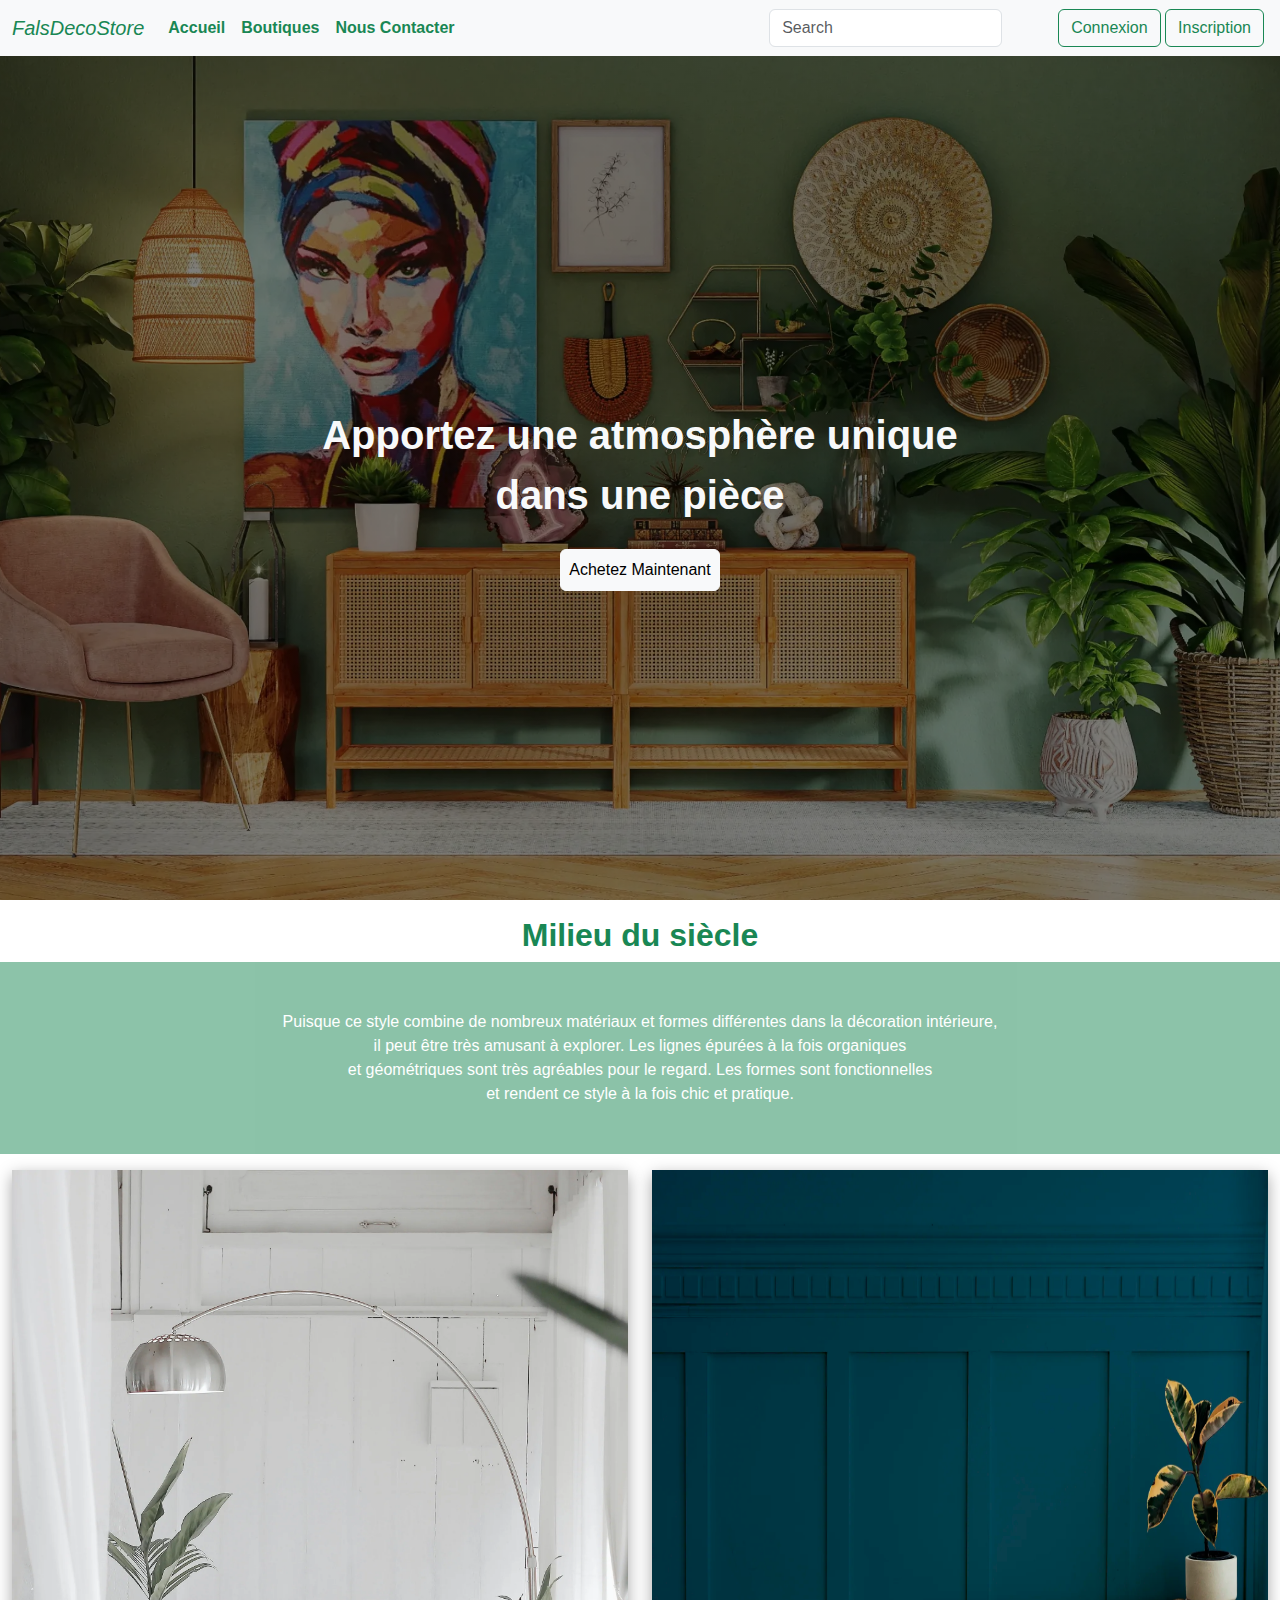
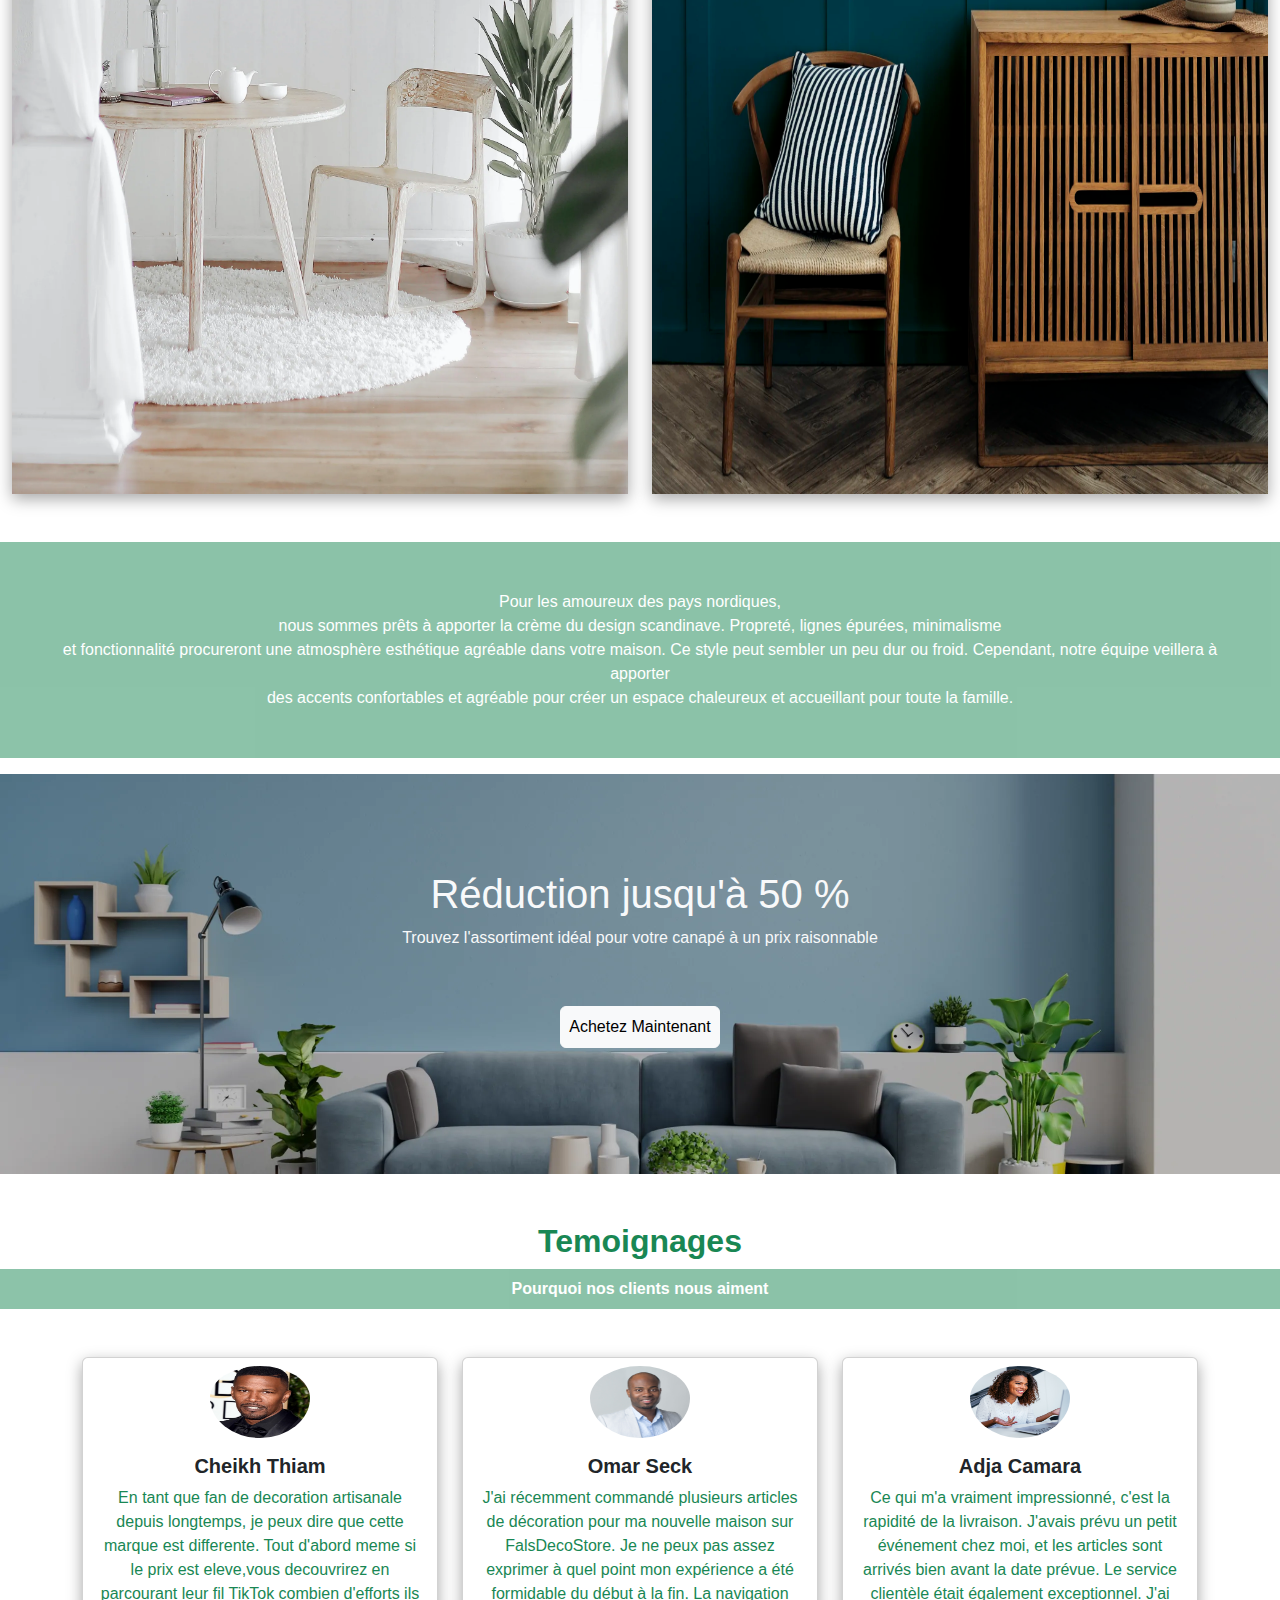
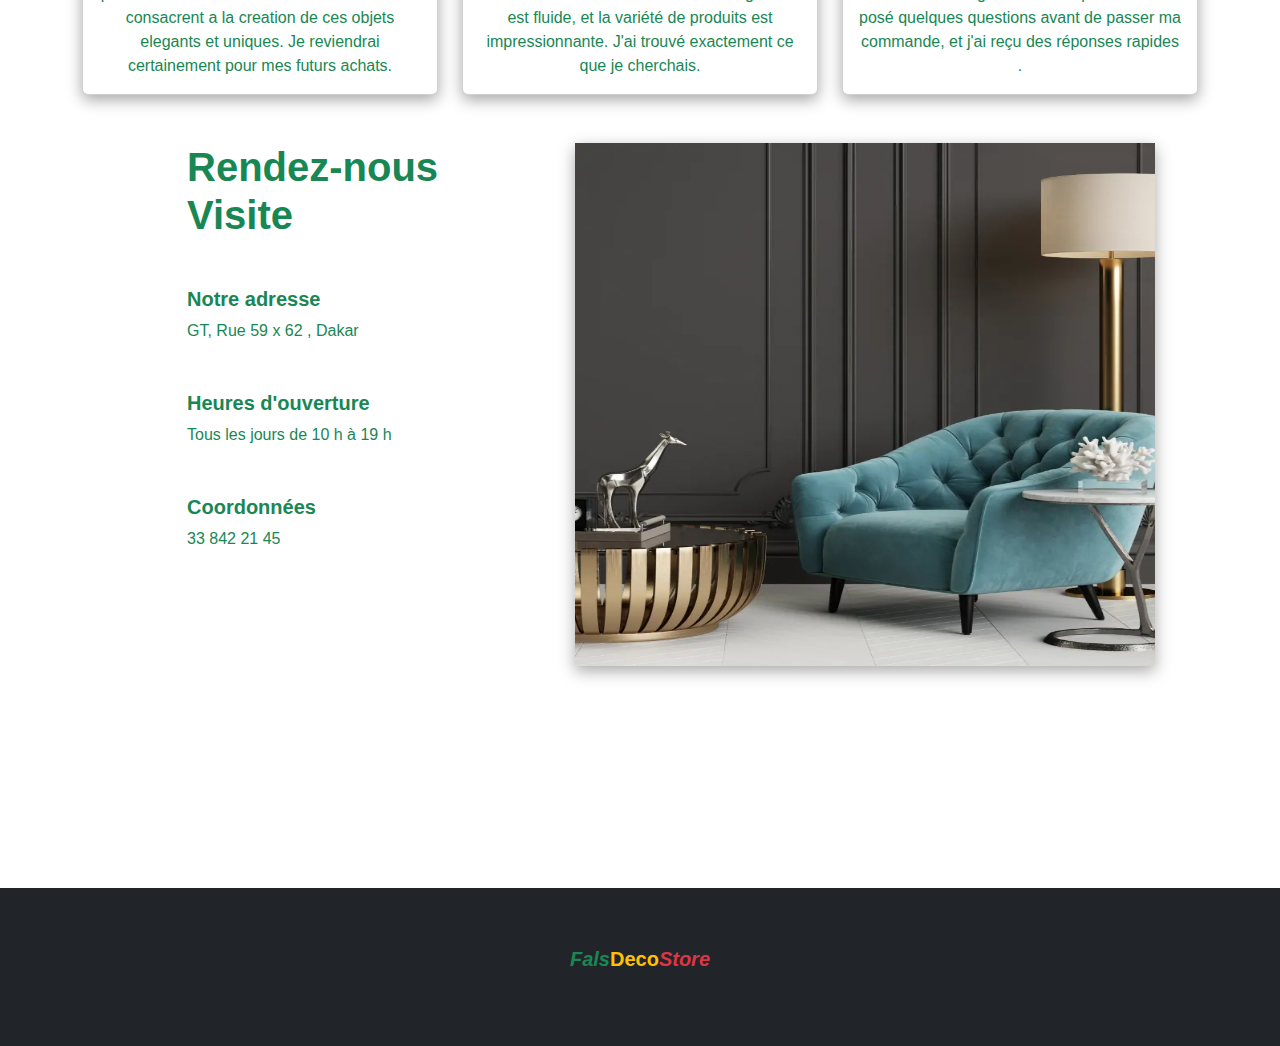
<file: index.html>
<!DOCTYPE html>
<html lang="en">

<head>
  <meta charset="UTF-8">
  <meta http-equiv="X-UA-Compatible" content="IE=edge">
  <meta name="viewport" content="width=device-width, initial-scale=1.0">
  <link rel="stylesheet" href="https://cdnjs.cloudflare.com/ajax/libs/font-awesome/6.2.1/css/all.min.css"
    integrity="sha512-MV7K8+y+gLIBoVD59lQIYicR65iaqukzvf/nwasF0nqhPay5w/9lJmVM2hMDcnK1OnMGCdVK+iQrJ7lzPJQd1w=="
    crossorigin="anonymous" referrerpolicy="no-referrer" />
  <link rel="stylesheet" href="https://cdn.jsdelivr.net/npm/bootstrap@5.3.0-alpha1/dist/css/bootstrap.min.css">
  <link rel="stylesheet" href="style.css">

  <title>Mini-Projet</title>
</head>

<body>
  <!-- -----------------------------header------------------------------------- -->
  <header class="banner">
    <!-- --------------------------navbar---------------------------------------- -->
    <nav class="navbar navbar-expand-lg bg-body-tertiary">
      <div class="container-fluid">
        <div>
          <i class="fa-brands fa-shopify fs-1 text-success    "></i>
        </div>
        <a class="navbar-brand fst-italic text-success " href="#">FalsDecoStore</a>
        <button class="navbar-toggler" type="button" data-bs-toggle="collapse" data-bs-target="#navbarSupportedContent"
          aria-controls="navbarSupportedContent" aria-expanded="false" aria-label="Toggle navigation">
          <span class="navbar-toggler-icon"></span>
        </button>
        <div class="collapse navbar-collapse" id="navbarSupportedContent">
          <ul class="navbar-nav me-auto mb-2 mb-lg-0">
            <li class="nav-item">
              <a class="nav-link active  text-success fw-bold " aria-current="page" href="index.html">Accueil</a>
            </li>
            <li class="nav-item">
              <a class="nav-link active  text-success fw-bold" aria-current="page" href="boutique.html">Boutiques</a>
            </li>
            <li class="nav-item">
              <a class="nav-link active  text-success fw-bold" aria-current="page" href="contact.html">Nous
                Contacter</a>
            </li>
          </ul>
          <div>
            <form class="d-flex" role="search">
              <input class="form-control me-2" type="search" placeholder="Search" aria-label="Search">
              <i class="fa-solid fa-bag-shopping fs-4 mt-2 text-success me-5  "></i>
            </form>
          </div>
          <div>
            <div class="btn1">
              <a href="connexion.html">
                <button class="btn btn-outline-success" type="submit">Connexion</button></a>
              <a href="inscription.html">
                <button class="btn btn-outline-success  me-1" type="submit">Inscription</button></a>
            </div>
          </div>

        </div>
      </div>
    </nav>
    <div class="container test">
      <div class="row mt-5 ">
        <div class="">
          <p class="para fw-bold text-center text-light mt-5 ">Apportez une atmosphère unique <br> dans une pièce</p>
        </div>
      </div>
      <div class="row">
        <div class="col-6 offset-3">
          <div class="btn2 text-center ">
            <a href="boutique.html">
              <button class="btn btn-light mt-2 p-2 " type="submit">Achetez Maintenant</button></a>
          </div>
        </div>
      </div>
    </div>
  </header>
  <!-- -----------------------------------header exit--------------------------------------- -->

  <!-- ------------------------------------------------------------------------------------- -->
  <!-- ------------------------------------------------------------------------------------- -->

  <!-- ----------------------------------section1------------------------------------------- -->
  <section class="section1 text-center ">
    <h2 class="text-success fw-bold mt-3  ">Milieu du siècle</h2>
    <p class="text-bg-success opacity-50  p-5">Puisque ce style combine de nombreux matériaux et formes différentes dans
      la décoration intérieure,
      <br>il peut être très amusant à explorer. Les lignes épurées à la fois organiques <br>
      et géométriques sont très agréables pour le regard. Les formes sont fonctionnelles <br>
      et rendent ce style à la fois chic et pratique.
    </p>
    <div class="container-fluid pb-0   ">
      <div class="row pb-5   ">
        <div class="col-6">
          <img class="image w-100 h-100  " src="image/q2.webp" alt="">
        </div>
        <div class="col-6">
          <img class="image w-100 h-100 " src="image/q3.webp" alt="">
        </div>
      </div>
    </div>
    <div class="redution">
      <p class="text-bg-success opacity-50 p-5 mb-3  ">Pour les amoureux des pays nordiques,<br>
        nous sommes prêts à apporter la crème du design scandinave. Propreté, lignes épurées,
        minimalisme <br>
        et fonctionnalité procureront une atmosphère esthétique agréable dans votre maison.

        Ce style peut sembler un peu dur ou froid. Cependant, notre équipe veillera à apporter <br>
        des accents confortables et agréable pour créer un espace
        chaleureux et accueillant pour toute la famille. </p>
    </div>
    <div class="img">
      <div class="prix pt-5 ">
        <h1 class=" para text-light mt-5   ">Réduction jusqu'à 50 %</h1>
        <p class="text-light ">Trouvez l'assortiment idéal pour votre canapé à un prix raisonnable</p>
        <div class="btn2 text-center mt-5  ">
          <a href="boutique.html">
            <button class="btn btn-light mt-2 p-2  " type="submit">Achetez Maintenant</button></a>
        </div>
      </div>
    </div>
  </section>
  <!-- ----------------------------------section exit-------------------------------------- -->

  <!-- ------------------------------------------------------------------------------------- -->
  <!-- ------------------------------------------------------------------------------------- -->

  <!-- ----------------------------------section2 -------------------------------------- -->


  <section class="section2 text-center">
    <h2 class="mt-5 fw-bold text-success  ">Temoignages</h2>
    <p class="text-bg-success fw-bolder opacity-50 p-2 ">Pourquoi nos clients nous aiment</p>
    <div class="container mt-5  ">
      <div class="row">
        <div class="col-lg-4 col-md-12 col-sm-12 ">
          <div class="card w-100  ">
            <img src="image/p1.jpg" class="card-img-top pt-2 " alt="">
            <div class="card-body">
              <h5 class="card-title fw-bold">Cheikh Thiam</h5>
              <p class="card-text text-success ">En tant que fan de decoration artisanale depuis longtemps,
                je peux dire que cette marque est differente.
                Tout d'abord meme si le prix est eleve,vous decouvrirez en parcourant leur fil TikTok
                combien d'efforts ils consacrent a la creation de ces objets elegants et uniques.
                Je reviendrai certainement pour mes futurs achats.
              </p>
            </div>
          </div>
        </div>
        <div class="col-lg-4 col-md-12 col-sm-12 ">
          <div class="card w-100  ">
            <img src="image/p2.jpeg" class="card-img-top pt-2 " alt="">
            <div class="card-body">
              <h5 class="card-title fw-bold">Omar Seck</h5>
              <p class="card-text text-success ">
                J'ai récemment commandé plusieurs articles de décoration
                pour ma nouvelle maison sur FalsDecoStore. Je ne peux pas assez exprimer
                à quel point mon expérience a été formidable du début à la fin.
                La navigation est fluide, et la variété de produits est impressionnante. J'ai trouvé exactement ce que
                je
                cherchais.
              </p>
            </div>
          </div>
        </div>
        <div class="col-lg-4 col-md-12 col-sm-12 ">
          <div class="card w-100  ">
            <img src="image/p3.png" class="card-img-top pt-2 " alt="">
            <div class="card-body">
              <h5 class="card-title fw-bold">Adja Camara</h5>
              <p class="card-text text-success ">Ce qui m'a vraiment impressionné, c'est la rapidité de la livraison.
                J'avais prévu un petit événement chez moi,
                et les articles sont arrivés bien avant la date prévue.
                Le service clientèle était également exceptionnel. J'ai posé quelques questions
                avant de passer
                ma commande, et j'ai reçu des réponses rapides .
              </p>
            </div>
          </div>
        </div>
      </div>
    </div>
  </section>
  <!-- ----------------------------------section2 exit -------------------------------------- -->

  <!-- -------------------------------------------------------------------------------------- -->
  <!-- -------------------------------------------------------------------------------------- -->

  <!-- ----------------------------------section3-------------------------------------- -------->


  <section class="section3 mt-5 text-success ">
    <div class="container ">
      <div class="row offset-1 ">
        <div class="col-lg-4 col-md-12 col-sm-12 ">
          <h1 class="fw-bold">Rendez-nous <br> Visite </h1>
          <h1 class="fw-bold mt-5 fs-5 ">Notre adresse</h1>
          <p>GT, Rue 59 x 62 , Dakar</p>
          <h1 class="fw-bold mt-5 fs-5 ">Heures d'ouverture</h1>
          <p>Tous les jours de 10 h à 19 h</p>
          <h1 class="fw-bold fs-5 mt-5  ">Coordonnées</h1>
          <p>33 842 21 45</p>
          <div class="icone mt-5 ">
            <i class="fa-brands fa-facebook fa-beat-fade fa-2xl me-2" style="color: #267e47;"></i>
            <i class="fa-brands fa-square-instagram fa-fade fa-2xl me-2 " style="color: #1f5129;"></i>
          </div><br><br>
        </div>
        <div class="container-fluid col-lg-7 col-md-12 col-sm-12 ">
          <img class="image w-100 h-75 " src="image/d1.webp" alt="">

        </div>
      </div>
    </div>
  </section>
  <!-- ----------------------------------section3 exit -------------------------------------- -->

  <!-- -------------------------------------------------------------------------------------- -->
  <!-- -------------------------------------------------------------------------------------- -->

  <!-- ----------------------------------footer --------------------------------------------- -->

  <footer class="text-center bg-dark p-5 mt-5  ">
    <p class=" fw-bold text-black p-2 fs-5 "><span class="text-success  fst-italic ">Fals</span><span
        class="text-warning  ">Deco</span><span class="text-danger  fst-italic ">Store</span></p>
  </footer>

  <!-- ----------------------------------footer exit-------------------------------------------->

  <!-- -------------------------------------------------------------------------------------- -->
  <!-- -------------------------------------------------------------------------------------- -->

  <!-- --------------------------------------script------------------------------------------- -->

  <script src="https://cdn.jsdelivr.net/npm/bootstrap@5.3.2/dist/js/bootstrap.min.js"
    integrity="sha384-BBtl+eGJRgqQAUMxJ7pMwbEyER4l1g+O15P+16Ep7Q9Q+zqX6gSbd85u4mG4QzX+"
    crossorigin="anonymous"></script>
  <!-- --------------------------------------script exit------------------------------------- -->

</body>

</html>
</file>
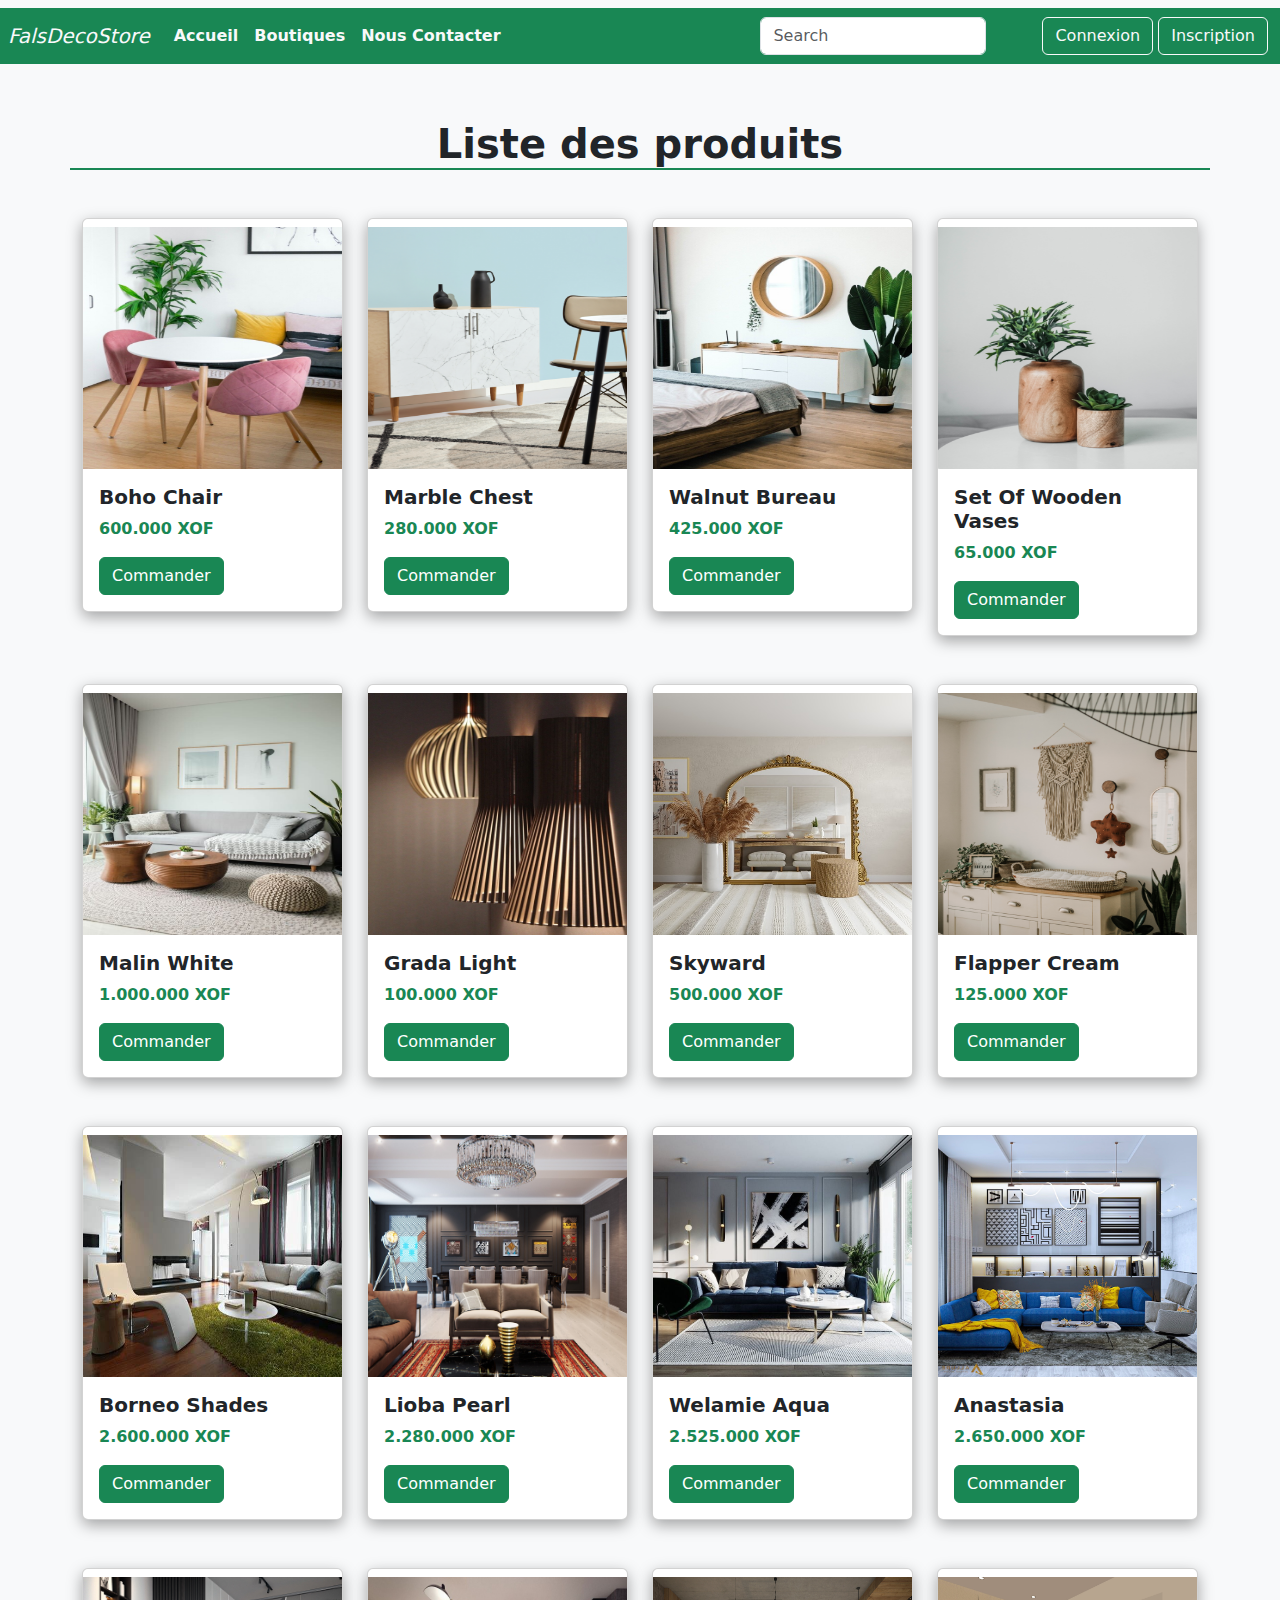
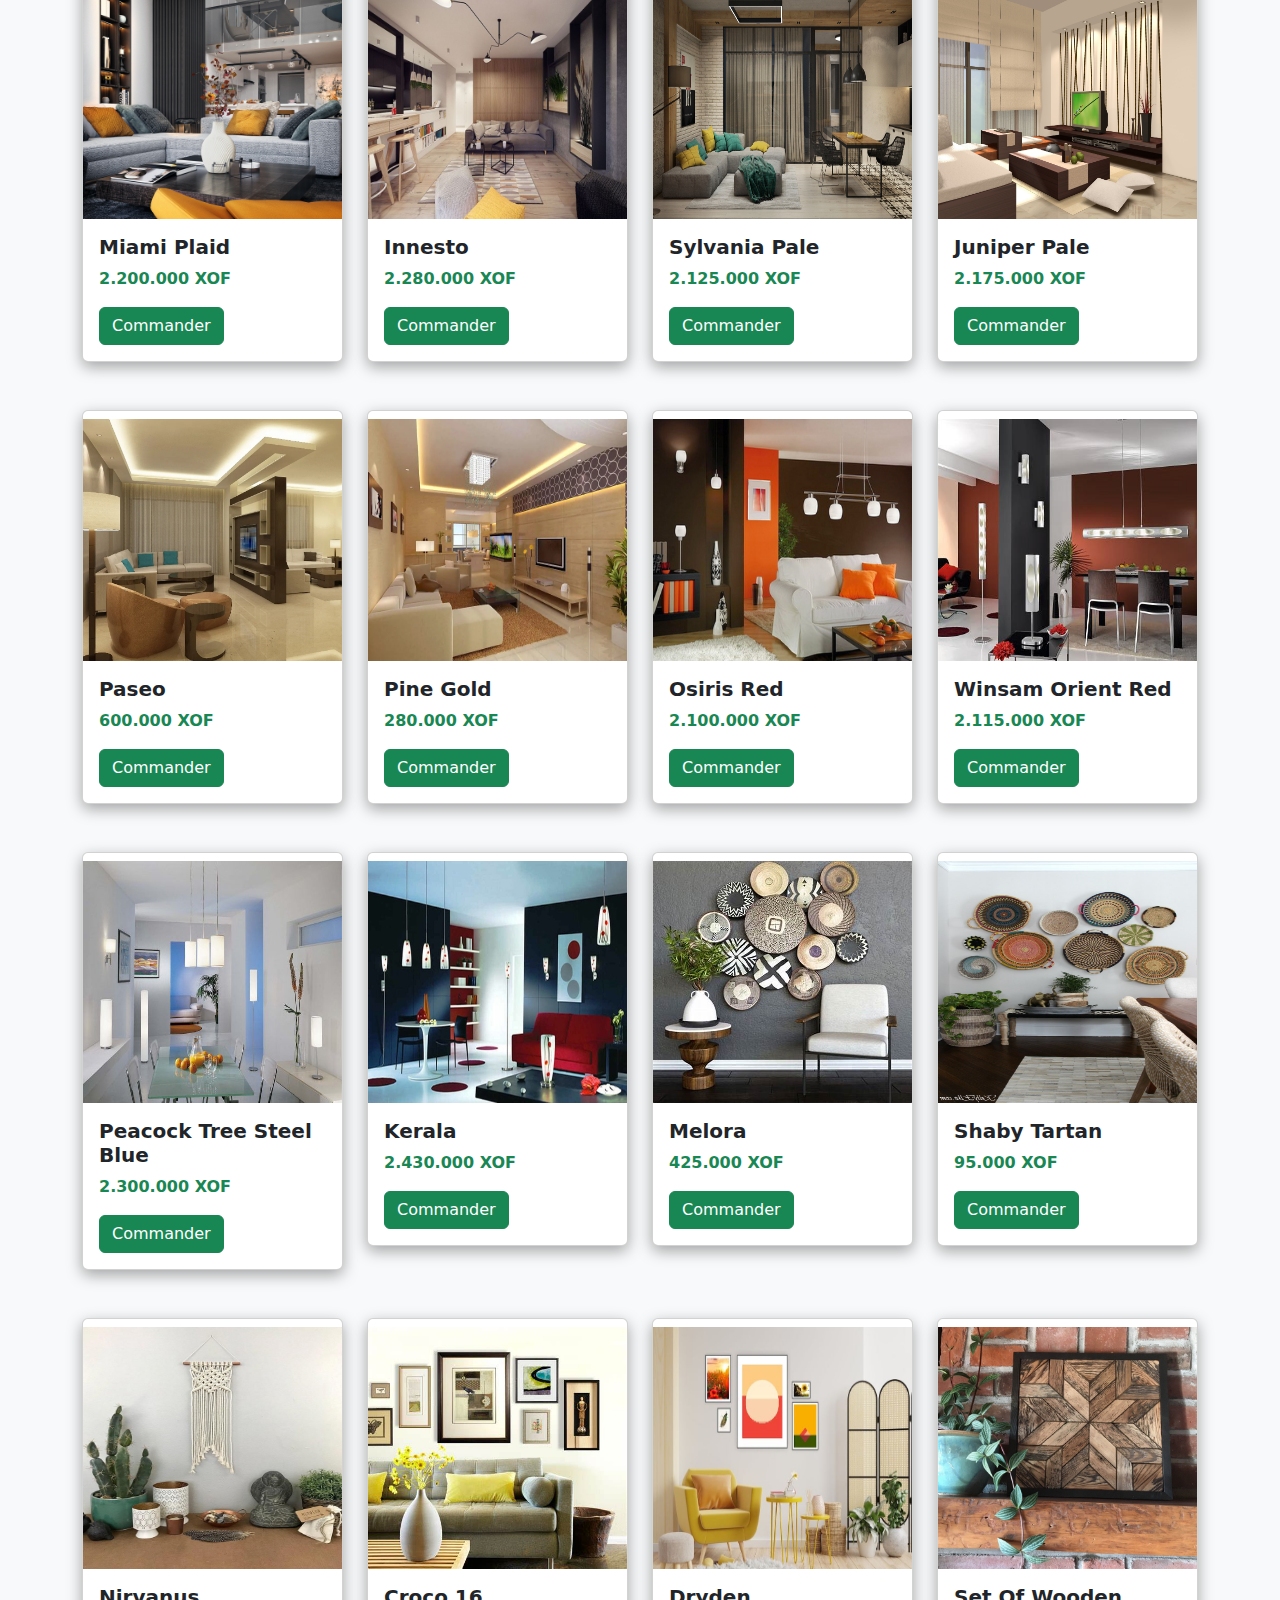
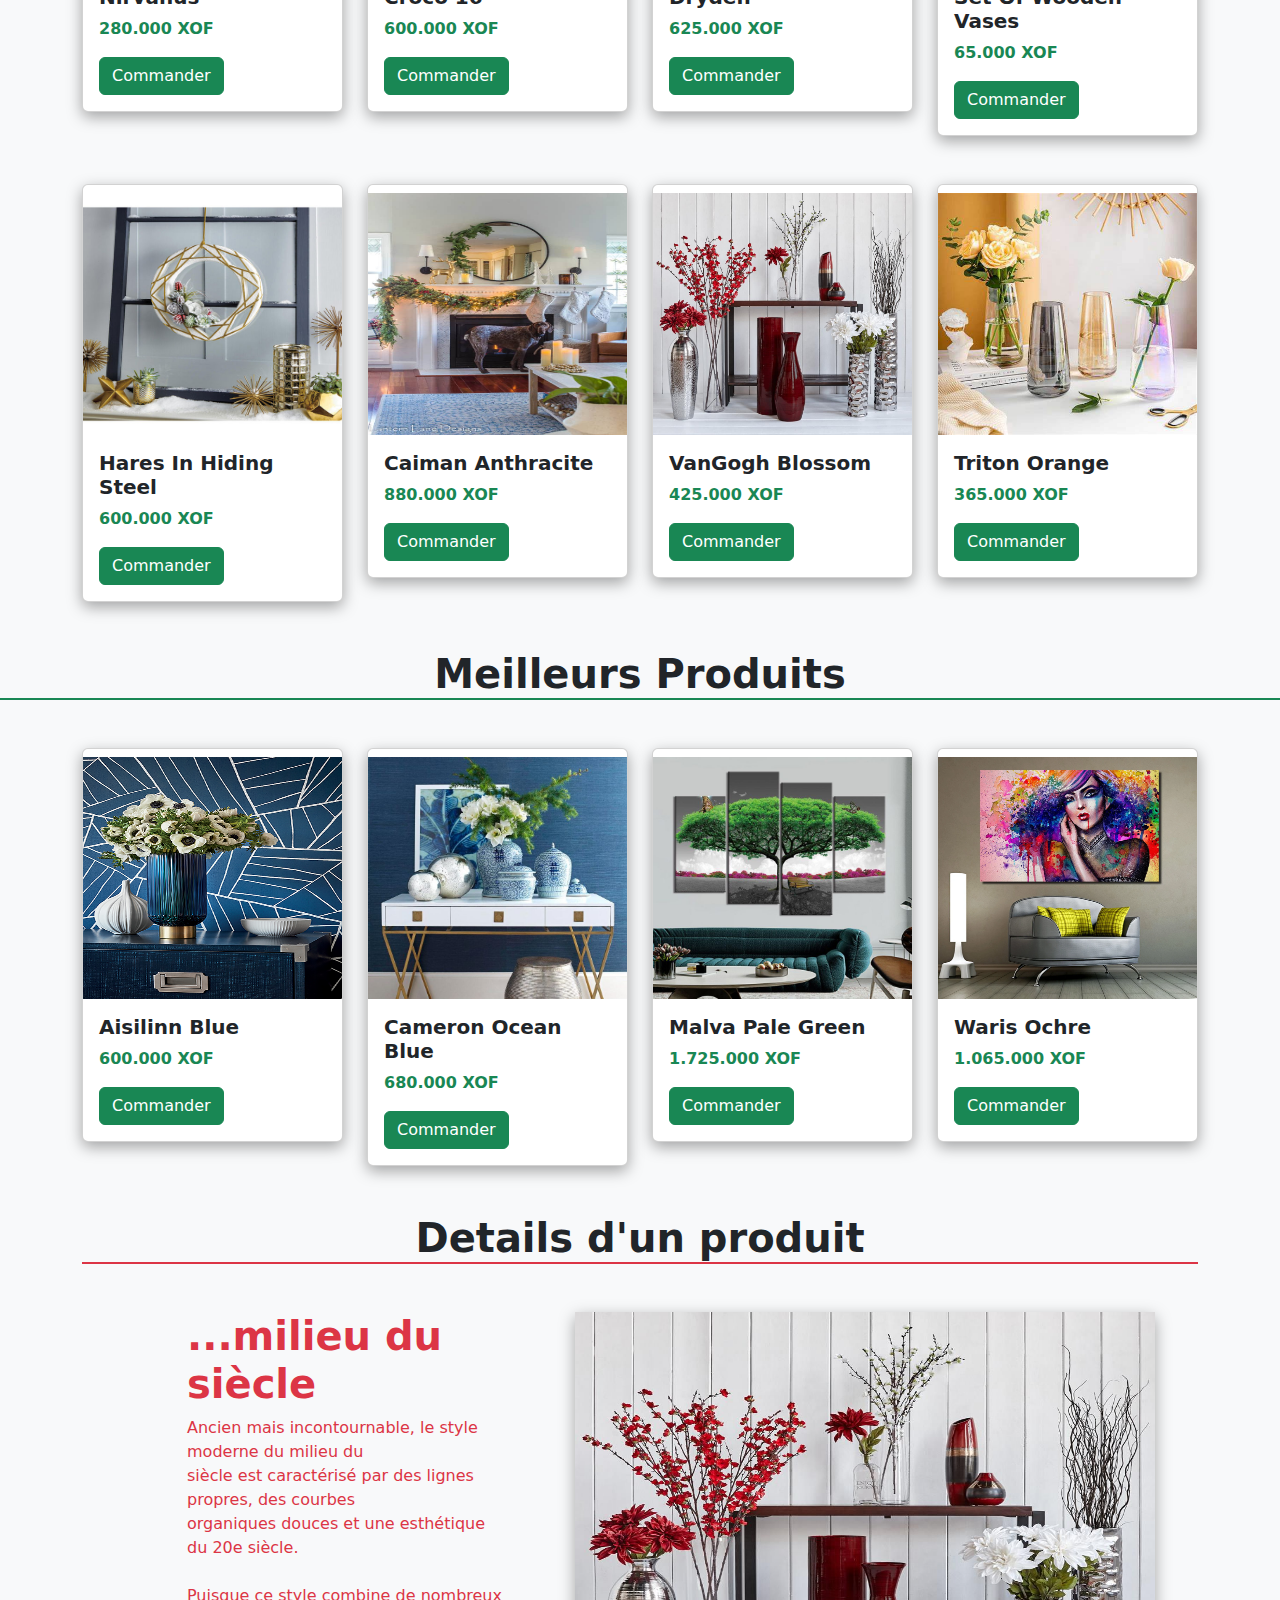
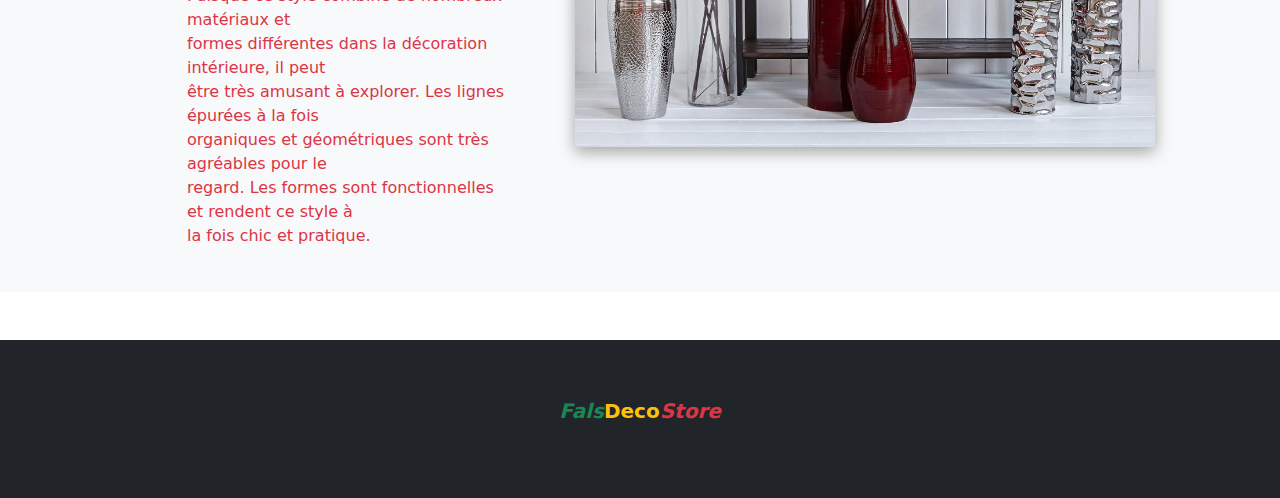
<file: boutique.html>
<!DOCTYPE html>
<html lang="en">

<head>
    <meta charset="UTF-8">
    <meta http-equiv="X-UA-Compatible" content="IE=edge">
    <meta name="viewport" content="width=device-width, initial-scale=1.0">
    <link rel="stylesheet" href="https://cdnjs.cloudflare.com/ajax/libs/font-awesome/6.2.1/css/all.min.css"
        integrity="sha512-MV7K8+y+gLIBoVD59lQIYicR65iaqukzvf/nwasF0nqhPay5w/9lJmVM2hMDcnK1OnMGCdVK+iQrJ7lzPJQd1w=="
        crossorigin="anonymous" referrerpolicy="no-referrer" />
    <link rel="stylesheet" href="https://cdn.jsdelivr.net/npm/bootstrap@5.3.0-alpha1/dist/css/bootstrap.min.css">
    <link rel="stylesheet" href="boutique.css">
    <title>Mini-Projet</title>
</head>

<body>
    <!-- -----------------------------header------------------------------------- -->

    <header class="banner bg-light ">
        <!-- --------------------------navbar---------------------------------------- -->
        <nav class="navbar navbar-expand-lg bg-body-tertiary ">
            <div class="container-fluid bg-success p-2 ">
                <div>
                    <i class="fa-brands fa-shopify fs-1 text-light   "></i>
                </div>
                <a class="navbar-brand fst-italic text-light" href="#">FalsDecoStore</a>
                <button class="navbar-toggler" type="button" data-bs-toggle="collapse"
                    data-bs-target="#navbarSupportedContent" aria-controls="navbarSupportedContent"
                    aria-expanded="false" aria-label="Toggle navigation">
                    <span class="navbar-toggler-icon"></span>
                </button>
                <div class="collapse navbar-collapse" id="navbarSupportedContent">
                    <ul class="navbar-nav me-auto mb-2 mb-lg-0">
                        <li class="nav-item">
                            <a class="nav-link active  text-light  fw-bold " aria-current="page"
                                href="index.html">Accueil</a>
                        </li>
                        <li class="nav-item">
                            <a class="nav-link active  text-light  fw-bold" aria-current="page"
                                href="boutique.html">Boutiques</a>
                        </li>
                        <li class="nav-item">
                            <a class="nav-link active  text-light  fw-bold" aria-current="page" href="contact.html">Nous
                                Contacter</a>
                        </li>
                    </ul>
                    <div>
                        <form class="d-flex" role="search">
                            <input class="form-control me-2" type="search" placeholder="Search" aria-label="Search">
                            <i class="fa-solid fa-bag-shopping fs-4 mt-2 text-light me-5  "></i>
                        </form>
                    </div>
                    <div>
                        <div class="btn1">
                            <a href="connexion.html">
                                <button class="btn btn-outline-light" type="submit">Connexion</button></a>
                            <a href="inscription.html">
                                <button class="btn btn-outline-light  me-1" type="submit">Inscription</button></a>
                        </div>
                    </div>
                </div>
            </div>
        </nav>
        <!-- ----------------------------------navbar exit---------------------------------- -->

        <!-- -------------------------------------------------------------------------------- -->
        <!-- -------------------------------------------------------------------------------- -->

        <!-- -------------------------------liste des produits----------------------------- -->
        <div class="container">
            <div class="row mt-5 ">
                <h1 class="pro text-center border-bottom border-success border-2 fw-bold mb-5">Liste des produits</h1>
                <div class="col-lg-3 col-md-12 col-sm-12">
                    <div class="card w-100  ">
                        <img src="image/deco.jpg" class="card-img-top pt-2 " alt="">
                        <div class="card-body">
                            <h5 class="card-title fw-bold">Boho Chair</h5>
                            <p class="card-text text-success fw-bold  ">600.000 XOF
                            </p>
                            <a href="commander.html" class="btn btn-success ">Commander</a>
                        </div>
                    </div>
                </div>
                <div class="col-lg-3 col-md-12 col-sm-12 ">
                    <div class="card w-100  ">
                        <img src="image/deco2.png" class="card-img-top pt-2 " alt="">
                        <div class="card-body">
                            <h5 class="card-title fw-bold">Marble Chest</h5>
                            <p class="card-text text-success fw-bold ">280.000 XOF
                            </p>
                            <a href="commander.html" class="btn btn-success ">Commander</a>
                        </div>
                    </div>
                </div>
                <div class="col-lg-3 col-md-12 col-sm-12 ">
                    <div class="card w-100  ">
                        <img src="image/deco3.jpg" class="card-img-top pt-2 " alt="">
                        <div class="card-body">
                            <h5 class="card-title fw-bold">Walnut Bureau</h5>
                            <p class="card-text text-success fw-bold ">425.000 XOF
                            </p>
                            <a href="commander.html" class="btn btn-success ">Commander</a>
                        </div>
                    </div>
                </div>
                <div class="col-lg-3 col-md-12 col-sm-12 ">
                    <div class="card w-100  ">
                        <img src="image/deco4.png" class="card-img-top pt-2 " alt="">
                        <div class="card-body">
                            <h5 class="card-title fw-bold">Set Of Wooden Vases</h5>
                            <p class="card-text text-success fw-bold  ">65.000 XOF
                            </p>
                            <a href="commander.html" class="btn btn-success ">Commander</a>
                        </div>
                    </div>
                </div>

            </div>
        </div>
        <div class="container mt-5 ">
            <div class="row">
                <div class="col-lg-3 col-md-12 col-sm-12">
                    <div class="card w-100  ">
                        <img src="image/deco5.jpg" class="card-img-top pt-2 " alt="">
                        <div class="card-body">
                            <h5 class="card-title fw-bold">Malin White</h5>
                            <p class="card-text text-success fw-bold  ">1.000.000 XOF
                            </p>
                            <a href="commander.html" class="btn btn-success ">Commander</a>
                        </div>
                    </div>
                </div>
                <div class="col-lg-3 col-md-12 col-sm-12 ">
                    <div class="card w-100  ">
                        <img src="image/deco6.jpg" class="card-img-top pt-2 " alt="">
                        <div class="card-body">
                            <h5 class="card-title fw-bold">Grada Light</h5>
                            <p class="card-text text-success fw-bold ">100.000 XOF
                            </p>
                            <a href="commander.html" class="btn btn-success ">Commander</a>
                        </div>
                    </div>
                </div>
                <div class="col-lg-3 col-md-12 col-sm-12 ">
                    <div class="card w-100  ">
                        <img src="image/deco7.png" class="card-img-top pt-2 " alt="">
                        <div class="card-body">
                            <h5 class="card-title fw-bold">Skyward</h5>
                            <p class="card-text text-success fw-bold ">500.000 XOF
                            </p>
                            <a href="commander.html" class="btn btn-success ">Commander</a>
                        </div>
                    </div>
                </div>
                <div class="col-lg-3 col-md-12 col-sm-12 ">
                    <div class="card w-100  ">
                        <img src="image/deco8.png" class="card-img-top pt-2 " alt="">
                        <div class="card-body">
                            <h5 class="card-title fw-bold">Flapper Cream</h5>
                            <p class="card-text text-success fw-bold  ">125.000 XOF
                            </p>
                            <a href="commander.html" class="btn btn-success ">Commander</a>
                        </div>
                    </div>
                </div>
            </div>
        </div>
        <div class="container mt-5">
            <div class="row">
                <div class="col-lg-3 col-md-12 col-sm-12">
                    <div class="card w-100  ">
                        <img src="image/deco9.jpeg" class="card-img-top pt-2 " alt="">
                        <div class="card-body">
                            <h5 class="card-title fw-bold">Borneo Shades</h5>
                            <p class="card-text text-success fw-bold  ">2.600.000 XOF
                            </p>
                            <a href="commander.html" class="btn btn-success ">Commander</a>
                        </div>
                    </div>
                </div>
                <div class="col-lg-3 col-md-12 col-sm-12 ">
                    <div class="card w-100  ">
                        <img src="image/deco10.jpg" class="card-img-top pt-2 " alt="">
                        <div class="card-body">
                            <h5 class="card-title fw-bold">Lioba Pearl</h5>
                            <p class="card-text text-success fw-bold ">2.280.000 XOF
                            </p>
                            <a href="commander.html" class="btn btn-success ">Commander</a>
                        </div>
                    </div>
                </div>
                <div class="col-lg-3 col-md-12 col-sm-12 ">
                    <div class="card w-100  ">
                        <img src="image/deco11.jpg" class="card-img-top pt-2 " alt="">
                        <div class="card-body">
                            <h5 class="card-title fw-bold">Welamie Aqua</h5>
                            <p class="card-text text-success fw-bold ">2.525.000 XOF
                            </p>
                            <a href="commander.html" class="btn btn-success ">Commander</a>
                        </div>
                    </div>
                </div>
                <div class="col-lg-3 col-md-12 col-sm-12 ">
                    <div class="card w-100  ">
                        <img src="image/deco12.jpeg" class="card-img-top pt-2 " alt="">
                        <div class="card-body">
                            <h5 class="card-title fw-bold">Anastasia</h5>
                            <p class="card-text text-success fw-bold  ">2.650.000 XOF
                            </p>
                            <a href="commander.html" class="btn btn-success ">Commander</a>
                        </div>
                    </div>
                </div>
            </div>
        </div>
        <div class="container mt-5">
            <div class="row">
                <div class="col-lg-3 col-md-12 col-sm-12">
                    <div class="card w-100  ">
                        <img src="image/deco13.jpg" class="card-img-top pt-2 " alt="">
                        <div class="card-body">
                            <h5 class="card-title fw-bold">Miami Plaid</h5>
                            <p class="card-text text-success fw-bold  ">2.200.000 XOF
                            </p>
                            <a href="commander.html" class="btn btn-success ">Commander</a>
                        </div>
                    </div>
                </div>
                <div class="col-lg-3 col-md-12 col-sm-12 ">
                    <div class="card w-100  ">
                        <img src="image/deco14.jpg" class="card-img-top pt-2 " alt="">
                        <div class="card-body">
                            <h5 class="card-title fw-bold">Innesto</h5>
                            <p class="card-text text-success fw-bold ">2.280.000 XOF
                            </p>
                            <a href="commander.html" class="btn btn-success ">Commander</a>
                        </div>
                    </div>
                </div>
                <div class="col-lg-3 col-md-12 col-sm-12 ">
                    <div class="card w-100  ">
                        <img src="image/deco15.jpg" class="card-img-top pt-2 " alt="">
                        <div class="card-body">
                            <h5 class="card-title fw-bold">Sylvania Pale</h5>
                            <p class="card-text text-success fw-bold ">2.125.000 XOF
                            </p>
                            <a href="commander.html" class="btn btn-success ">Commander</a>
                        </div>
                    </div>
                </div>
                <div class="col-lg-3 col-md-12 col-sm-12 ">
                    <div class="card w-100  ">
                        <img src="image/deco16.jpeg" class="card-img-top pt-2 " alt="">
                        <div class="card-body">
                            <h5 class="card-title fw-bold">Juniper Pale</h5>
                            <p class="card-text text-success fw-bold  ">2.175.000 XOF
                            </p>
                            <a href="commander.html" class="btn btn-success ">Commander</a>
                        </div>
                    </div>
                </div>
            </div>
        </div>
        <div class="container mt-5">
            <div class="row">
                <div class="col-lg-3 col-md-12 col-sm-12">
                    <div class="card w-100">
                        <img src="image/deco17.webp" class="card-img-top pt-2 " alt="">
                        <div class="card-body">
                            <h5 class="card-title fw-bold">Paseo</h5>
                            <p class="card-text text-success fw-bold  ">600.000 XOF
                            </p>
                            <a href="commander.html" class="btn btn-success ">Commander</a>
                        </div>
                    </div>
                </div>
                <div class="col-lg-3 col-md-12 col-sm-12 ">
                    <div class="card w-100  ">
                        <img src="image/deco18.webp" class="card-img-top pt-2 " alt="">
                        <div class="card-body">
                            <h5 class="card-title fw-bold">Pine Gold</h5>
                            <p class="card-text text-success fw-bold ">280.000 XOF
                            </p>
                            <a href="commander.html" class="btn btn-success ">Commander</a>
                        </div>
                    </div>
                </div>
                <div class="col-lg-3 col-md-12 col-sm-12 ">
                    <div class="card w-100  ">
                        <img src="image/deco19.jpeg" class="card-img-top pt-2 " alt="">
                        <div class="card-body">
                            <h5 class="card-title fw-bold">Osiris Red</h5>
                            <p class="card-text text-success fw-bold ">2.100.000 XOF
                            </p>
                            <a href="commander.html" class="btn btn-success ">Commander</a>
                        </div>
                    </div>
                </div>
                <div class="col-lg-3 col-md-12 col-sm-12 ">
                    <div class="card w-100  ">
                        <img src="image/deco20.jpg" class="card-img-top pt-2 " alt="">
                        <div class="card-body">
                            <h5 class="card-title fw-bold">Winsam Orient Red</h5>
                            <p class="card-text text-success fw-bold  ">2.115.000 XOF
                            </p>
                            <a href="commander.html" class="btn btn-success ">Commander</a>
                        </div>
                    </div>
                </div>
            </div>
        </div>
        <div class="container mt-5">
            <div class="row">
                <div class="col-lg-3 col-md-12 col-sm-12">
                    <div class="card w-100  ">
                        <img src="image/deco21.jpg" class="card-img-top pt-2 " alt="">
                        <div class="card-body">
                            <h5 class="card-title fw-bold">Peacock Tree Steel Blue</h5>
                            <p class="card-text text-success fw-bold  ">2.300.000 XOF
                            </p>
                            <a href="commander.html" class="btn btn-success ">Commander</a>
                        </div>
                    </div>
                </div>
                <div class="col-lg-3 col-md-12 col-sm-12 ">
                    <div class="card w-100  ">
                        <img src="image/deco22.jpg" class="card-img-top pt-2 " alt="">
                        <div class="card-body">
                            <h5 class="card-title fw-bold">Kerala</h5>
                            <p class="card-text text-success fw-bold ">2.430.000 XOF
                            </p>
                            <a href="commander.html" class="btn btn-success ">Commander</a>
                        </div>
                    </div>
                </div>
                <div class="col-lg-3 col-md-12 col-sm-12 ">
                    <div class="card w-100  ">
                        <img src="image/deco23.jpeg" class="card-img-top pt-2 " alt="">
                        <div class="card-body">
                            <h5 class="card-title fw-bold">Melora</h5>
                            <p class="card-text text-success fw-bold ">425.000 XOF
                            </p>
                            <a href="commander.html" class="btn btn-success ">Commander</a>
                        </div>
                    </div>
                </div>
                <div class="col-lg-3 col-md-12 col-sm-12 ">
                    <div class="card w-100  ">
                        <img src="image/deco24.jpg" class="card-img-top pt-2 " alt="">
                        <div class="card-body">
                            <h5 class="card-title fw-bold">Shaby Tartan</h5>
                            <p class="card-text text-success fw-bold  ">95.000 XOF
                            </p>
                            <a href="commander.html" class="btn btn-success ">Commander</a>
                        </div>
                    </div>
                </div>
            </div>
        </div>
        <div class="container mt-5">
            <div class="row">
                <div class="col-lg-3 col-md-12 col-sm-12">
                    <div class="card w-100  ">
                        <img src="image/deco25.jpg" class="card-img-top pt-2 " alt="">
                        <div class="card-body">
                            <h5 class="card-title fw-bold">Nirvanus</h5>
                            <p class="card-text text-success fw-bold  ">280.000 XOF
                            </p>
                            <a href="commander.html" class="btn btn-success ">Commander</a>
                        </div>
                    </div>
                </div>
                <div class="col-lg-3 col-md-12 col-sm-12 ">
                    <div class="card w-100  ">
                        <img src="image/deco26.jpeg" class="card-img-top pt-2 " alt="">
                        <div class="card-body">
                            <h5 class="card-title fw-bold">Croco 16</h5>
                            <p class="card-text text-success fw-bold ">600.000 XOF
                            </p>
                            <a href="commander.html" class="btn btn-success ">Commander</a>
                        </div>
                    </div>
                </div>
                <div class="col-lg-3 col-md-12 col-sm-12 ">
                    <div class="card w-100  ">
                        <img src="image/deco27.jpg" class="card-img-top pt-2 " alt="">
                        <div class="card-body">
                            <h5 class="card-title fw-bold">Dryden</h5>
                            <p class="card-text text-success fw-bold ">625.000 XOF
                            </p>
                            <a href="commander.html" class="btn btn-success ">Commander</a>
                        </div>
                    </div>
                </div>
                <div class="col-lg-3 col-md-12 col-sm-12 ">
                    <div class="card w-100  ">
                        <img src="image/deco28.jpg" class="card-img-top pt-2 " alt="">
                        <div class="card-body">
                            <h5 class="card-title fw-bold">Set Of Wooden Vases</h5>
                            <p class="card-text text-success fw-bold  ">65.000 XOF
                            </p>
                            <a href="commander.html" class="btn btn-success ">Commander</a>
                        </div>
                    </div>
                </div>
            </div>
        </div>
        <div class="container mt-5">
            <div class="row">
                <div class="col-lg-3 col-md-12 col-sm-12">
                    <div class="card w-100  ">
                        <img src="image/deco29.jpg" class="card-img-top pt-2 " alt="">
                        <div class="card-body">
                            <h5 class="card-title fw-bold">Hares In Hiding Steel</h5>
                            <p class="card-text text-success fw-bold  ">600.000 XOF
                            </p>
                            <a href="commander.html" class="btn btn-success ">Commander</a>
                        </div>
                    </div>
                </div>
                <div class="col-lg-3 col-md-12 col-sm-12 ">
                    <div class="card w-100  ">
                        <img src="image/deco30.jpg" class="card-img-top pt-2 " alt="">
                        <div class="card-body">
                            <h5 class="card-title fw-bold">Caiman Anthracite</h5>
                            <p class="card-text text-success fw-bold ">880.000 XOF
                            </p>
                            <a href="commander.html" class="btn btn-success ">Commander</a>
                        </div>
                    </div>
                </div>
                <div class="col-lg-3 col-md-12 col-sm-12 ">
                    <div class="card w-100  ">
                        <img src="image/deco31.jpg" class="card-img-top pt-2 " alt="">
                        <div class="card-body">
                            <h5 class="card-title fw-bold">VanGogh Blossom</h5>
                            <p class="card-text text-success fw-bold ">425.000 XOF
                            </p>
                            <a href="commander.html" class="btn btn-success ">Commander</a>
                        </div>
                    </div>
                </div>
                <div class="col-lg-3 col-md-12 col-sm-12 ">
                    <div class="card w-100  ">
                        <img src="image/deco32.jpeg" class="card-img-top pt-2 " alt="">
                        <div class="card-body">
                            <h5 class="card-title fw-bold">Triton Orange</h5>
                            <p class="card-text text-success fw-bold  ">365.000 XOF
                            </p>
                            <a href="commander.html" class="btn btn-success ">Commander</a>
                        </div>
                    </div>
                </div>
            </div>
        </div>
        <!-- ----------------------------------liste des produits fin----------------------------- -->

        <!-- ------------------------------------------------------------------------------------- -->
        <!-- ------------------------------------------------------------------------------------- -->

        <!-- ----------------------------------Meilleurs produits ----------------------------------->
        <h1 class="pro text-center border-bottom border-success border-2 fw-bold mt-5 mb-0 ">Meilleurs Produits</h1>
        <div class="container mt-5 ">
            <div class="row">
                <div class="col-lg-3 col-md-12 col-sm-12">
                    <div class="card w-100  ">
                        <img src="image/deco33.jpg" class="card-img-top pt-2 " alt="">
                        <div class="card-body">
                            <h5 class="card-title fw-bold">Aisilinn Blue</h5>
                            <p class="card-text text-success fw-bold  ">600.000 XOF
                            </p>
                            <a href="commander.html" class="btn btn-success ">Commander</a>
                        </div>
                    </div>
                </div>
                <div class="col-lg-3 col-md-12 col-sm-12 ">
                    <div class="card w-100  ">
                        <img src="image/deco34.jpg" class="card-img-top pt-2 " alt="">
                        <div class="card-body">
                            <h5 class="card-title fw-bold">Cameron Ocean Blue</h5>
                            <p class="card-text text-success fw-bold ">680.000 XOF
                            </p>
                            <a href="commander.html" class="btn btn-success ">Commander</a>
                        </div>
                    </div>
                </div>
                <div class="col-lg-3 col-md-12 col-sm-12 ">
                    <div class="card w-100  ">
                        <img src="image/deco35.jpg" class="card-img-top pt-2 " alt="">
                        <div class="card-body">
                            <h5 class="card-title fw-bold">Malva Pale Green</h5>
                            <p class="card-text text-success fw-bold ">1.725.000 XOF
                            </p>
                            <a href="commander.html" class="btn btn-success ">Commander</a>
                        </div>
                    </div>
                </div>
                <div class="col-lg-3 col-md-12 col-sm-12 ">
                    <div class="card w-100  ">
                        <img src="image/deco36.webp" class="card-img-top pt-2 " alt="">
                        <div class="card-body">
                            <h5 class="card-title fw-bold">Waris Ochre</h5>
                            <p class="card-text text-success fw-bold  ">1.065.000 XOF
                            </p>
                            <a href="commander.html" class="btn btn-success ">Commander</a>
                        </div>
                    </div>
                </div>
            </div>
        </div>
        <!-- ----------------------------------meilleurs produits fin----------------------------- -->

        <!-- ------------------------------------------------------------------------------------- -->
        <!-- ------------------------------------------------------------------------------------- -->

        <!-- ----------------------------------detail produit---------------------------------- ----->
        <div class="container mt-5 ">
            <h1 class="pro text-center border-bottom border-danger  border-2 fw-bold mb-5">Details d'un produit</h1>
            <div class="row offset-1 ">
                <div class="col-lg-4 col-md-12 col-sm-12  text-danger  ">
                    <h1 class="fw-bold">...milieu du siècle</h1>
                    <p>Ancien mais incontournable, le style moderne du milieu du <br>
                        siècle est caractérisé par des lignes propres, des courbes <br> organiques douces et une
                        esthétique du 20e siècle. <br> <br>
                        Puisque ce style combine de nombreux matériaux et <br>
                        formes différentes dans la décoration intérieure, il peut <br>
                        être très amusant à explorer. Les lignes épurées à la fois <br>
                        organiques et géométriques sont très agréables pour le <br>
                        regard. Les formes sont fonctionnelles et rendent ce style à <br>
                        la fois chic et pratique.</p>
                </div>
                <div class="container-fluid col-lg-7 col-md-10 col-sm-10">
                    <img class="image w-100 h-75 " src="image/deco31.jpg" alt="">
                </div>
            </div>
        </div>
        <!-- ----------------------------------details produit fin---------------------------------- -->
    </header>
    <!-- -----------------------------------header exit--------------------------------------- -->

    <!-- -------------------------------------------------------------------------------------- -->
    <!-- -------------------------------------------------------------------------------------- -->

    <!-- ----------------------------------footer --------------------------------------------- -->
    <footer class="text-center bg-dark p-5 mt-5  ">
        <p class=" fw-bold text-black p-2 fs-5 "><span class="text-success  fst-italic ">Fals</span><span
                class="text-warning  ">Deco</span><span class="text-danger  fst-italic ">Store</span></p>
    </footer>
    <!-- ----------------------------------footer exit-------------------------------------------->

    <!-- -------------------------------------------------------------------------------------- -->
    <!-- -------------------------------------------------------------------------------------- -->

    <!-- --------------------------------------script------------------------------------------- -->

    <script src="https://cdn.jsdelivr.net/npm/bootstrap@5.3.2/dist/js/bootstrap.min.js"
        integrity="sha384-BBtl+eGJRgqQAUMxJ7pMwbEyER4l1g+O15P+16Ep7Q9Q+zqX6gSbd85u4mG4QzX+"
        crossorigin="anonymous"></script>
    <!-- --------------------------------------script exit------------------------------------- -->
</body>

</html>
</file>
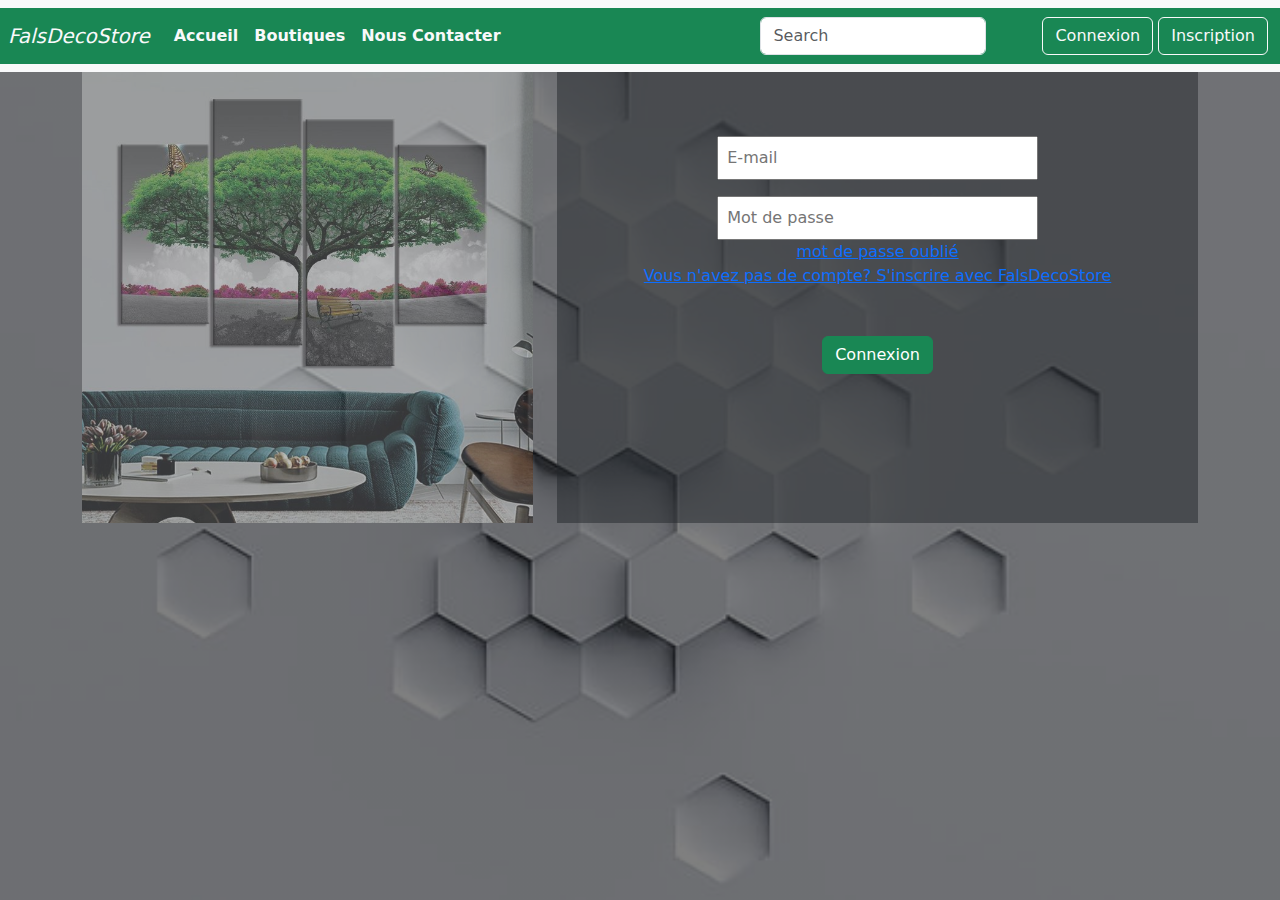
<file: connexion.html>
<!DOCTYPE html>
<html lang="en">

<head>
  <meta charset="UTF-8">
  <meta http-equiv="X-UA-Compatible" content="IE=edge">
  <meta name="viewport" content="width=device-width, initial-scale=1.0">
  <link rel="stylesheet" href="https://cdnjs.cloudflare.com/ajax/libs/font-awesome/6.2.1/css/all.min.css"
    integrity="sha512-MV7K8+y+gLIBoVD59lQIYicR65iaqukzvf/nwasF0nqhPay5w/9lJmVM2hMDcnK1OnMGCdVK+iQrJ7lzPJQd1w=="
    crossorigin="anonymous" referrerpolicy="no-referrer" />
  <link rel="stylesheet" href="https://cdn.jsdelivr.net/npm/bootstrap@5.3.0-alpha1/dist/css/bootstrap.min.css">
  <link rel="stylesheet" href="connexion.css">
  <title>Mini-Projet</title>
</head>

<body>
  <!-- -----------------------------header------------------------------------- -->

  <header class="banner">
    <!-- --------------------------navbar---------------------------------------- -->
    <!-- --------------------------navbar---------------------------------------- -->


    <!-- --------------------------navbar---------------------------------------- -->


    <nav class="navbar navbar-expand-lg bg-body-tertiary ">
      <div class="container-fluid bg-success p-2 ">
        <div>
          <i class="fa-brands fa-shopify fs-1 text-light"></i>
        </div>
        <a class="navbar-brand fst-italic text-light" href="#">FalsDecoStore</a>
        <button class="navbar-toggler" type="button" data-bs-toggle="collapse" data-bs-target="#navbarSupportedContent"
          aria-controls="navbarSupportedContent" aria-expanded="false" aria-label="Toggle navigation">
          <span class="navbar-toggler-icon"></span>
        </button>
        <div class="collapse navbar-collapse" id="navbarSupportedContent">
          <ul class="navbar-nav me-auto mb-2 mb-lg-0">
            <li class="nav-item">
              <a class="nav-link active  text-light  fw-bold " aria-current="page" href="index.html">Accueil</a>
            </li>
            <li class="nav-item">
              <a class="nav-link active  text-light  fw-bold" aria-current="page" href="boutique.html">Boutiques</a>
            </li>
            <li class="nav-item">
              <a class="nav-link active  text-light  fw-bold" aria-current="page" href="contact.html">Nous
                Contacter</a>
            </li>
          </ul>
          <div>
            <form class="d-flex" role="search">
              <input class="form-control me-2" type="search" placeholder="Search" aria-label="Search">
              <i class="fa-solid fa-bag-shopping fs-4 mt-2 text-light me-5  "></i>
            </form>
          </div>
          <div>
            <div class="btn1">
              <a href="connexion.html">
                <button class="btn btn-outline-light" type="submit">Connexion</button></a>
              <a href="inscription.html">
                <button class="btn btn-outline-light  me-1" type="submit">Inscription</button></a>
            </div>
          </div>
        </div>
      </div>
    </nav>
    <!-- ----------------------------------navbar exit---------------------------------- -->

    <!-- -------------------------------------------------------------------------------- -->
    <!-- -------------------------------------------------------------------------------- -->

    <!-- --------------------------------------section-------------------------------- -->
    <section>
      <div class="container">
        <div class="row">
          <div class="col-lg-5 col-md-12 opacity-50">
            <img src="image/deco35.jpg" alt="" class="w-100 ">

          </div>
          <div class="connexion col-lg-7 col-md-12 ">
            <form action="" class="bg-dark bg-opacity-50 w-100 h-100 text-center pt-5">
              <input class="w-50 p-2 mt-3 " type="mail" id="mail" placeholder="E-mail">
              <input class="w-50 p-2 mt-3 " type="text" id="mdp" placeholder="Mot de passe"><br>
              <a href="mdp.html">mot de passe oublié</a><br>
              <a href="inscription.html">Vous n'avez pas de compte? S'inscrire avec FalsDecoStore</a><br>
              <a href="index.html">
                <button class="btn btn-success  mt-5" type="submit">Connexion</button></a>
          </div>
        </div>
      </div>
      </form>
    </section>

    <!-- -----------------------------------section exit-------------------------------- -->
  </header>
  <!-- -------------------------------------header exit----------------------------------- -->
  
  <!-- -------------------------------------------------------------------------------------- -->
  <!-- -------------------------------------------------------------------------------------- -->

  <!-- --------------------------------------script------------------------------------------- -->

  <script src="https://cdn.jsdelivr.net/npm/bootstrap@5.3.2/dist/js/bootstrap.min.js"
    integrity="sha384-BBtl+eGJRgqQAUMxJ7pMwbEyER4l1g+O15P+16Ep7Q9Q+zqX6gSbd85u4mG4QzX+"
    crossorigin="anonymous"></script>
  <!-- --------------------------------------script exit------------------------------------- -->

</body>

</html>
</file>
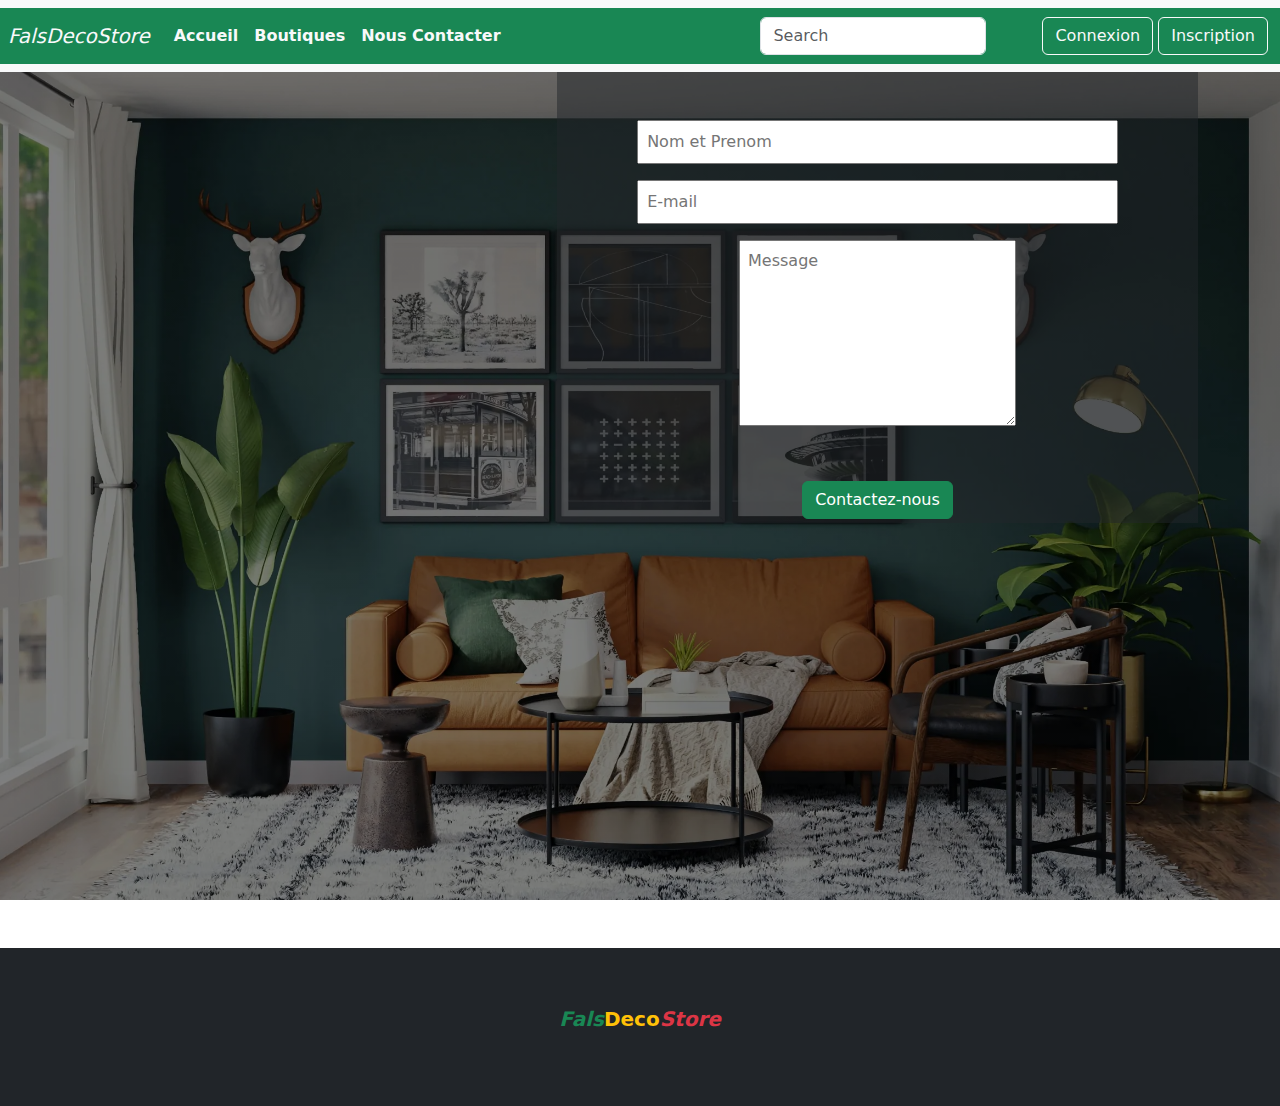
<file: contact.html>
<!DOCTYPE html>
<html lang="en">

<head>
  <meta charset="UTF-8">
  <meta http-equiv="X-UA-Compatible" content="IE=edge">
  <meta name="viewport" content="width=device-width, initial-scale=1.0">
  <link rel="stylesheet" href="https://cdnjs.cloudflare.com/ajax/libs/font-awesome/6.2.1/css/all.min.css"
    integrity="sha512-MV7K8+y+gLIBoVD59lQIYicR65iaqukzvf/nwasF0nqhPay5w/9lJmVM2hMDcnK1OnMGCdVK+iQrJ7lzPJQd1w=="
    crossorigin="anonymous" referrerpolicy="no-referrer" />
  <link rel="stylesheet" href="https://cdn.jsdelivr.net/npm/bootstrap@5.3.0-alpha1/dist/css/bootstrap.min.css">
  <link rel="stylesheet" href="contact.css">
  <title>Mini-Projet</title>
</head>

<body>
  <!-- -----------------------------header------------------------------------- -->

  <header class="banner">
    <!-- --------------------------navbar---------------------------------------- -->


    <nav class="navbar navbar-expand-lg bg-body-tertiary ">
      <div class="container-fluid bg-success p-2 ">
        <div>
          <i class="fa-brands fa-shopify fs-1 text-light"></i>
        </div>
        <a class="navbar-brand fst-italic text-light" href="#">FalsDecoStore</a>
        <button class="navbar-toggler" type="button" data-bs-toggle="collapse" data-bs-target="#navbarSupportedContent"
          aria-controls="navbarSupportedContent" aria-expanded="false" aria-label="Toggle navigation">
          <span class="navbar-toggler-icon"></span>
        </button>
        <div class="collapse navbar-collapse" id="navbarSupportedContent">
          <ul class="navbar-nav me-auto mb-2 mb-lg-0">
            <li class="nav-item">
              <a class="nav-link active  text-light  fw-bold " aria-current="page" href="index.html">Accueil</a>
            </li>
            <li class="nav-item">
              <a class="nav-link active  text-light  fw-bold" aria-current="page" href="boutique.html">Boutiques</a>
            </li>
            <li class="nav-item">
              <a class="nav-link active  text-light  fw-bold" aria-current="page" href="contact.html">Nous
                Contacter</a>
            </li>
          </ul>
          <div>
            <form class="d-flex" role="search">
              <input class="form-control me-2" type="search" placeholder="Search" aria-label="Search">
              <i class="fa-solid fa-bag-shopping fs-4 mt-2 text-light me-5  "></i>
            </form>
          </div>
          <div>
            <div class="btn1">
              <a href="connexion.html">
                <button class="btn btn-outline-light" type="submit">Connexion</button></a>
              <a href="inscription.html">
                <button class="btn btn-outline-light  me-1" type="submit">Inscription</button></a>
            </div>
          </div>
        </div>
      </div>
    </nav>
    <!-- ----------------------------------navbar exit---------------------------------- -->

    <!-- -------------------------------------------------------------------------------- -->
    <!-- -------------------------------------------------------------------------------- -->

    <!-- --------------------------------------section-------------------------------- -->
<section>
    <div class="container">
      <div class="row">
        <div class="col-lg-5 col-md-12 opacity-0">
          <img src="image/q3.webp" alt="" class="w-100 ">
        </div>
        <div class="contact col-lg-7 col-md-12">
          <form action="" class="bg-dark bg-opacity-50 w-100 h-100 text-center pt-5">
            <input class="w-75 p-2" type="text" id="name" placeholder="Nom et Prenom">
            <input class="w-75 p-2 mt-3 " type="mail" id="mail" placeholder="E-mail">
            <textarea class="mt-3 p-2" name="Message" id="" cols="30" rows="7" placeholder="Message"></textarea> <br>
            <a href="index.html">
              <button class="btn btn-success mt-5 " type="submit">Contactez-nous</button></a>
          </form>
        </div>
      </div>
    </div>
  </section>
    <!-- -----------------------------------section exit-------------------------------- -->

  </header>

  <!-- -----------------------------------header exit--------------------------------------- -->

  <!-- -------------------------------------------------------------------------------------- -->
  <!-- -------------------------------------------------------------------------------------- -->

  <!-- ----------------------------------footer --------------------------------------------- -->
  <footer class="footer text-center bg-dark p-5 mt-5  ">
    <p class=" fw-bold text-black p-2 fs-5 "><span class="text-success  fst-italic ">Fals</span><span
        class="text-warning  ">Deco</span><span class="text-danger  fst-italic ">Store</span></p>
  </footer>
  <!-- ----------------------------------footer exit-------------------------------------------->

  <!-- -------------------------------------------------------------------------------------- -->
  <!-- -------------------------------------------------------------------------------------- -->

  <!-- --------------------------------------script------------------------------------------- -->

  <script src="https://cdn.jsdelivr.net/npm/bootstrap@5.3.2/dist/js/bootstrap.min.js"
    integrity="sha384-BBtl+eGJRgqQAUMxJ7pMwbEyER4l1g+O15P+16Ep7Q9Q+zqX6gSbd85u4mG4QzX+"
    crossorigin="anonymous"></script>
  <!-- --------------------------------------script exit------------------------------------- -->

</body>

</html>
</file>
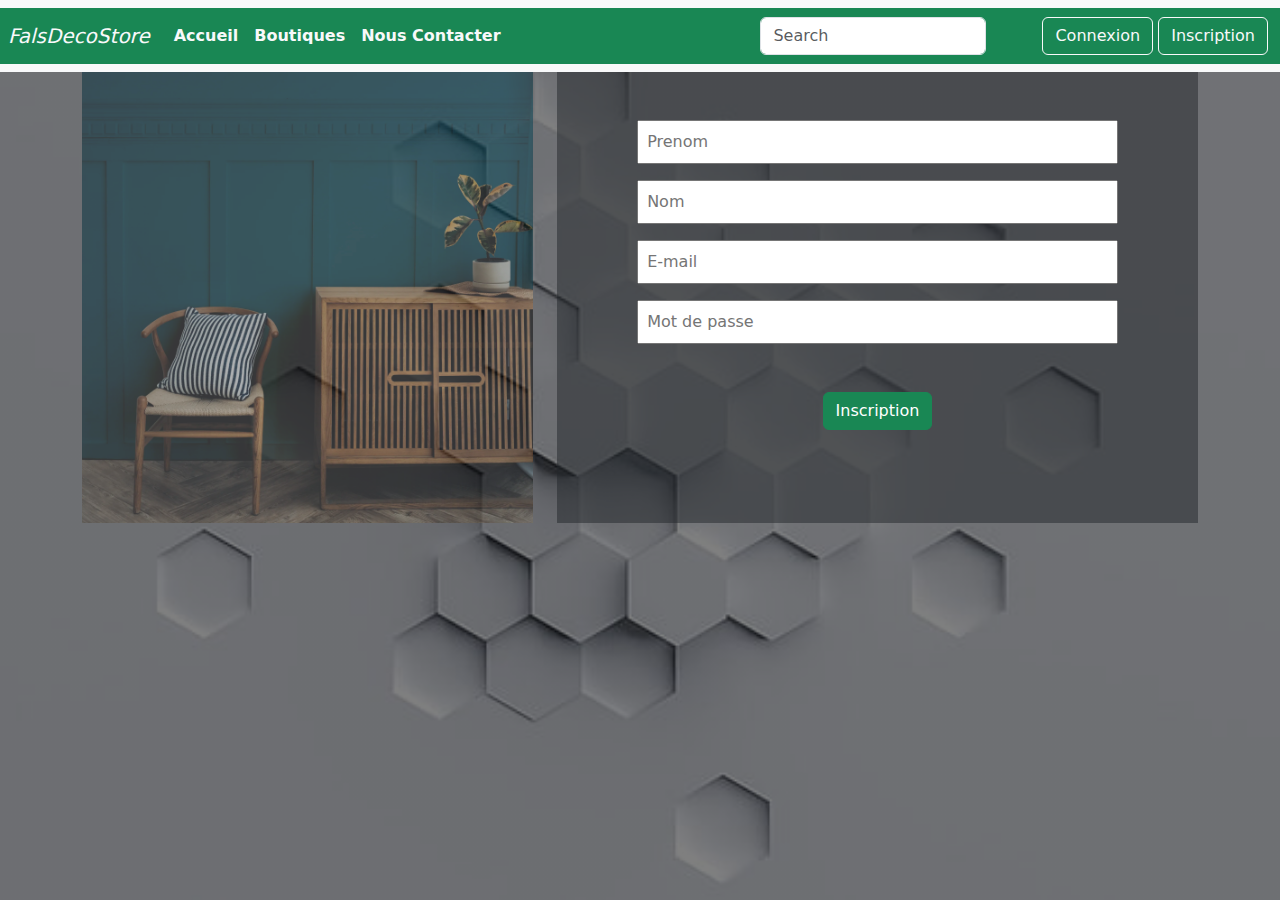
<file: inscription.html>
<!DOCTYPE html>
<html lang="en">

<head>
    <meta charset="UTF-8">
    <meta http-equiv="X-UA-Compatible" content="IE=edge">
    <meta name="viewport" content="width=device-width, initial-scale=1.0">
    <link rel="stylesheet" href="https://cdnjs.cloudflare.com/ajax/libs/font-awesome/6.2.1/css/all.min.css"
        integrity="sha512-MV7K8+y+gLIBoVD59lQIYicR65iaqukzvf/nwasF0nqhPay5w/9lJmVM2hMDcnK1OnMGCdVK+iQrJ7lzPJQd1w=="
        crossorigin="anonymous" referrerpolicy="no-referrer" />
    <link rel="stylesheet" href="https://cdn.jsdelivr.net/npm/bootstrap@5.3.0-alpha1/dist/css/bootstrap.min.css">
    <link rel="stylesheet" href="inscription.css">
    <title>Mini-Projet</title>
</head>

<body>
    <!-- -----------------------------header------------------------------------- -->

    <header class="banner">

        <!-- --------------------------navbar---------------------------------------- -->

        <nav class="navbar navbar-expand-lg bg-body-tertiary ">
            <div class="container-fluid bg-success p-2 ">
                <div>
                    <i class="fa-brands fa-shopify fs-1 text-light   "></i>
                </div>
                <a class="navbar-brand fst-italic text-light" href="#">FalsDecoStore</a>
                <button class="navbar-toggler" type="button" data-bs-toggle="collapse"
                    data-bs-target="#navbarSupportedContent" aria-controls="navbarSupportedContent"
                    aria-expanded="false" aria-label="Toggle navigation">
                    <span class="navbar-toggler-icon"></span>
                </button>
                <div class="collapse navbar-collapse" id="navbarSupportedContent">
                    <ul class="navbar-nav me-auto mb-2 mb-lg-0">
                        <li class="nav-item">
                            <a class="nav-link active  text-light  fw-bold " aria-current="page"
                                href="index.html">Accueil</a>
                        </li>
                        <li class="nav-item">
                            <a class="nav-link active  text-light  fw-bold" aria-current="page"
                                href="boutique.html">Boutiques</a>
                        </li>
                        <li class="nav-item">
                            <a class="nav-link active  text-light  fw-bold" aria-current="page" href="contact.html">Nous
                                Contacter</a>
                        </li>
                    </ul>
                    <div>
                        <form class="d-flex" role="search">
                            <input class="form-control me-2" type="search" placeholder="Search" aria-label="Search">
                            <i class="fa-solid fa-bag-shopping fs-4 mt-2 text-light me-5  "></i>
                        </form>
                    </div>
                    <div>
                        <div class="btn1">
                            <a href="connexion.html">
                                <button class="btn btn-outline-light" type="submit">Connexion</button></a>
                            <a href="inscription.html">
                                <button class="btn btn-outline-light  me-1" type="submit">Inscription</button></a>
                        </div>
                    </div>

                </div>
            </div>
        </nav>
        <!-- ----------------------------------navbar exit---------------------------------- -->

        <!-- -------------------------------------------------------------------------------- -->
        <!-- -------------------------------------------------------------------------------- -->

        <!-- --------------------------------------section-------------------------------- -->
        <section>
            <div class="container">
                <div class="row">
                    <div class="col-lg-5 col-md-12 opacity-50">
                        <img src="image/q3.webp" alt="" class="w-100 ">

                    </div>
                    <div class="inscription col-lg-7 col-md-12 ">
                        <form action="" class="bg-dark bg-opacity-50 w-100 h-100 text-center pt-5">
                            <input class="w-75 p-2" type="text" id="name" placeholder="Prenom">
                            <input class="w-75 p-2 mt-3" type="text" id="name" placeholder="Nom">
                            <input class="w-75 p-2 mt-3 " type="mail" id="mail" placeholder="E-mail">
                            <input class="w-75 p-2 mt-3 " type="text" id="mdp" placeholder="Mot de passe"><br>
                            <a href="connexion.html">
                                <button class="btn btn-success   mt-5 " type="submit">Inscription</button></a>
                    </div>
                </div>
            </div>
            </form>
        </section>
        <!-- -----------------------------------section exit-------------------------------- -->

    </header>
    <!-- -------------------------------------header exit----------------------------------- -->
    
    <!-- -------------------------------------------------------------------------------------- -->
    <!-- -------------------------------------------------------------------------------------- -->
  
    <!-- --------------------------------------script------------------------------------------- -->
  
    <script src="https://cdn.jsdelivr.net/npm/bootstrap@5.3.2/dist/js/bootstrap.min.js"
      integrity="sha384-BBtl+eGJRgqQAUMxJ7pMwbEyER4l1g+O15P+16Ep7Q9Q+zqX6gSbd85u4mG4QzX+"
      crossorigin="anonymous"></script>
    <!-- --------------------------------------script exit------------------------------------- -->
  
  </body>
  
  </html>
</file>
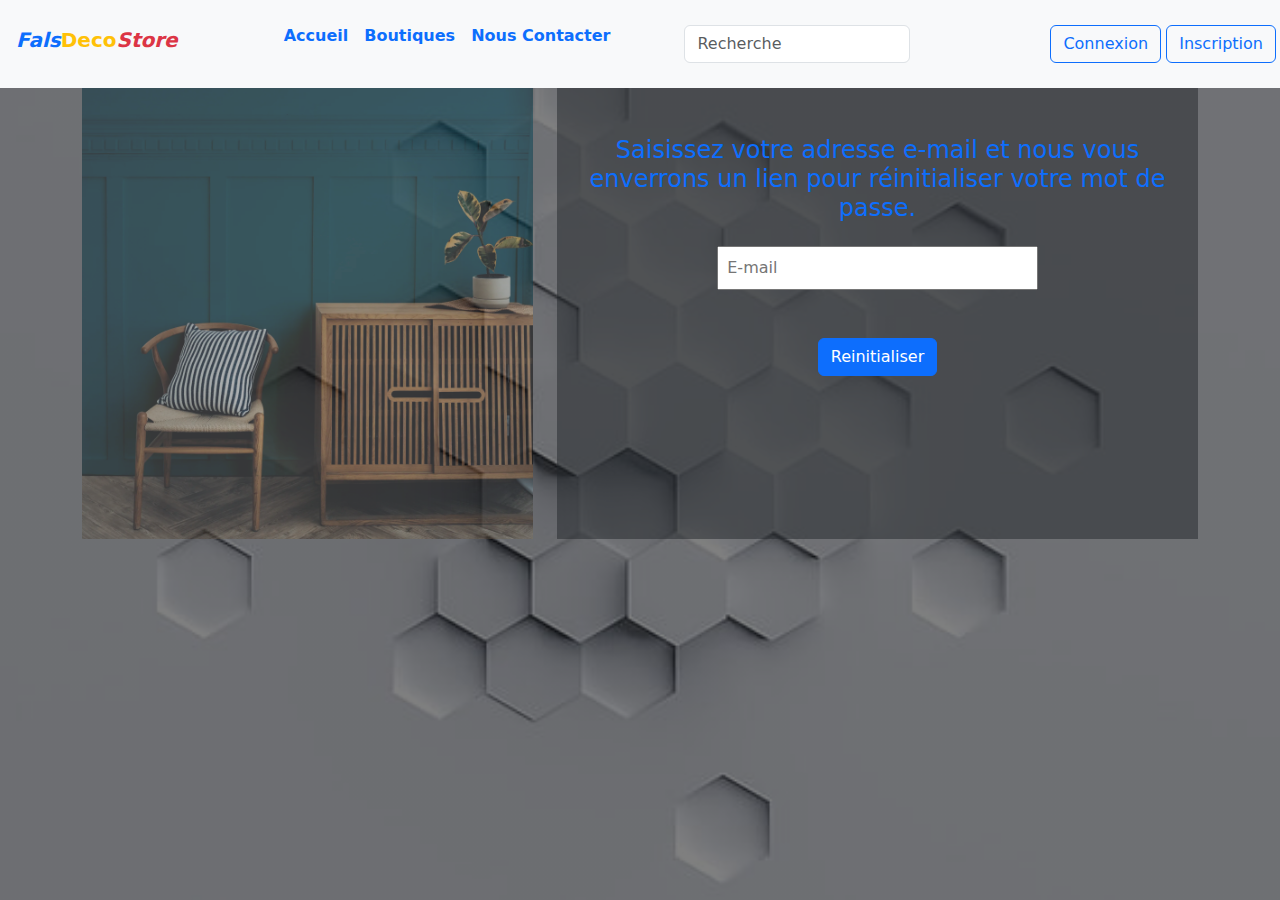
<file: mdp.html>
<!DOCTYPE html>
<html lang="en">

<head>
    <meta charset="UTF-8">
    <meta http-equiv="X-UA-Compatible" content="IE=edge">
    <meta name="viewport" content="width=device-width, initial-scale=1.0">
    <link rel="stylesheet" href="https://cdnjs.cloudflare.com/ajax/libs/font-awesome/6.2.1/css/all.min.css"
        integrity="sha512-MV7K8+y+gLIBoVD59lQIYicR65iaqukzvf/nwasF0nqhPay5w/9lJmVM2hMDcnK1OnMGCdVK+iQrJ7lzPJQd1w=="
        crossorigin="anonymous" referrerpolicy="no-referrer" />
    <link rel="stylesheet" href="https://cdn.jsdelivr.net/npm/bootstrap@5.3.0-alpha1/dist/css/bootstrap.min.css">
    <link rel="stylesheet" href="mdp.css">
    <title>Mini-Projet</title>
</head>

<body>
    <!-- -----------------------------header------------------------------------- -->

    <header class="banner">
        <!-- --------------------------navbar---------------------------------------- -->
        <nav class="navbar text-bg-light">
            <div class="logo d-flex mt-2 ms-2 ">
                <div>
                    <i class="fa-brands fa-shopify fs-1 text-primary   "></i>
                </div>
                <div>
                    <p class=" fw-bold text-black p-2 fs-5 "><span class="text-primary fst-italic ">Fals</span><span
                            class="text-warning  ">Deco</span><span class="text-danger  fst-italic ">Store</span></p>
                </div>
            </div>
            <div class="navbar-nav ">
                <ul class="d-flex ">
                    <li class="nav-link ">
                        <a class="nav-item text-primary text-decoration-none fw-bold me-3 "
                            href="index.html">Accueil</a>
                    </li>
                    <li class="nav-link ">
                        <a class="nav-item  text-primary  text-decoration-none fw-bold me-3 "
                            href="boutique.html">Boutiques</a>
                    </li>
                    <li class="nav-link ">
                        <a class="nav-item text-primary  text-decoration-none fw-bold" href="contact.html">Nous
                            Contacter</a>
                    </li>
                </ul>

            </div>

            <form class="d-flex" role="search">
                <input class="form-control mx-2 " type="search" placeholder="Recherche" aria-label="Search">
                <i class="fa-solid fa-bag-shopping fs-4 mt-2 text-primary "></i>
            </form>
            <br><br><br>
            <div class="btn1">
                <a href="connexion.html">
                    <button class="btn btn-outline-primary" type="submit">Connexion</button></a>
                <a href="inscription.html">
                    <button class="btn btn-outline-primary  me-1" type="submit">Inscription</button></a>
            </div>


        </nav>
        <!-- ----------------------------------navbar exit---------------------------------- -->

        <!-- -------------------------------------------------------------------------------- -->
        <!-- -------------------------------------------------------------------------------- -->

        <!-- --------------------------------------section-------------------------------- -->
        <section>
            <div class="container">
                <div class="row">
                    <div class="col-lg-5 col-md-12 opacity-50">
                        <img src="image/q3.webp" alt="" class="w-100 ">

                    </div>
                    <div class="col-lg-7 col-md-12 ">
                        <form action="" class="bg-dark bg-opacity-50 w-100 h-100 text-center pt-5">
                            <h4 class="text-primary ">Saisissez votre adresse e-mail et nous vous enverrons un lien pour
                                réinitialiser votre mot de passe.</h4>
                            <input class="w-50 p-2 mt-3 " type="mail" id="mail" placeholder="E-mail"><br>
                            <a href="connexion.html">
                                <button class="btn btn-primary  mt-5 " type="submit">Reinitialiser</button></a>
                    </div>
                </div>
            </div>
            </form>
        </section>
        <!-- -----------------------------------section exit-------------------------------- -->

    </header>
    <!-- -----------------------------------header exit--------------------------------------- -->
</body>

</html>
</file>
<file: style.css>
* {
    padding: 0;
    margin: 0;
    box-sizing: border-box;
    font-family: sans-serif;
}

.banner {
    background-image: linear-gradient(rgba(0, 0, 0, 0.5), rgba(0, 0, 0, 0.5)), url(image/y1.webp);
    background-size: cover;
    background-position: center;
    background-repeat: no-repeat;
    height: 100vh;
    width: 100%;
    position: relative;
}
.test{
    position: absolute;
    top: 50%;
    left: 50%;
    transform: translate(-50%,-50%);
}

.img {
    background-image: url(image/q1.webp);
    background-size: cover;
    background-position: center;
    background-repeat: no-repeat;
    width: 100%;
    height: 400px;
}

.navbar-nav a:hover {
    border-bottom: 2px solid green;
    box-shadow: rgba(0, 0, 0, 0.35) 0px 5px 15px;
    padding: 10px;

}

.para {
    font-size: 40px;
}

.card-img-top {
    border-radius: 50%;
    height: 80px;
    width: 100px;
    margin: auto;
}

.card {
    box-shadow: rgba(0, 0, 0, 0.35) 0px 5px 15px;
    transition: 0.6s;

}

.card:hover {
    transform: translateY(10px);
}

.image {
    box-shadow: rgba(0, 0, 0, 0.35) 0px 5px 15px;
    transition: 0.3s;

}

.image:hover {
    transform: translateY(20px);
}
@media screen and (max-width:500px) {
    .para{
        font-size: 18px;
    }
    .btn1{
        margin-top: 10px;
    }
}
</file>
<file: boutique.css>
* {
    padding: 0;
    margin: 0;
    box-sizing: border-box;
}

.navbar-nav a:hover {
    border-bottom: 2px solid white;
    box-shadow: rgba(0, 0, 0, 0.35) 0px 5px 15px;
    padding: 10px;

}

.card {
    box-shadow: rgba(0, 0, 0, 0.35) 0px 5px 15px;
    transition: 0.3s;

}

.card:hover {
    transform: translateY(10px);
}

.card img {
    height: 250px;
}

.image {
    box-shadow: rgba(0, 0, 0, 0.35) 0px 5px 15px;
    transition: 0.3s;


}

.image:hover {
    transform: translateY(10px);

}

.pro {
    transition: 0.3s;
}

.pro:hover {
    opacity: 50%;
}

@media screen and (max-width:500px) {
    .btn1{
        margin-top: 10px;
    }
}
</file>
<file: connexion.css>
* {
    padding: 0;
    margin: 0;
    box-sizing: border-box;
}

.banner {
    background-image: linear-gradient(rgba(0, 0, 0, 0.5), rgba(0, 0, 0, 0.5)), url(image/w14.jpg);
    background-size: cover;
    background-position: center;
    background-repeat: no-repeat;
    height: 100vh;
    width: 100%;
}

.navbar-nav a:hover {
    border-bottom: 2px solid white;
    box-shadow: rgba(0, 0, 0, 0.35) 0px 5px 15px;
    padding: 10px;

}
@media screen and (max-width:500px) {
    .btn1{
        margin-top: 10px;
    }
    .connexion{
        position: absolute;
    }
}
</file>
<file: contact.css>
* {
    padding: 0;
    margin: 0;
    box-sizing: border-box;
}

.banner {
    background-image: linear-gradient(rgba(0, 0, 0, 0.5), rgba(0, 0, 0, 0.5)), url(image/y3.webp);
    background-size: cover;
    background-position: center;
    background-repeat: no-repeat;
    height: 100vh;
    width: 100%;
}

.navbar-nav a:hover {
    border-bottom: 2px solid white;
    box-shadow: rgba(0, 0, 0, 0.35) 0px 5px 15px;
    padding: 10px;

}

@media screen and (max-width:500px) {
    .btn1{
        margin-top: 10px;
    }
    .footer{
        display: none;
    }
    .contact{
        position: absolute;
    
    }
}
</file>
<file: inscription.css>
* {
    padding: 0;
    margin: 0;
    box-sizing: border-box;
}

.banner {
    background-image: linear-gradient(rgba(0, 0, 0, 0.5), rgba(0, 0, 0, 0.5)), url(image/w14.jpg);
    background-size: cover;
    background-position: center;
    background-repeat: no-repeat;
    height: 100vh;
    width: 100%;
}

.navbar-nav a:hover {
    border-bottom: 2px solid white;
    box-shadow: rgba(0, 0, 0, 0.35) 0px 5px 15px;
    padding: 10px;

}
@media screen and (max-width:500px) {
    .btn1{
        margin-top: 10px;
    }
    .inscription{
        position: absolute;
    }
}
</file>
<file: mdp.css>
* {
    padding: 0;
    margin: 0;
    box-sizing: border-box;
}

.banner {
    background-image: linear-gradient(rgba(0, 0, 0, 0.5), rgba(0, 0, 0, 0.5)), url(image/w14.jpg);
    background-size: cover;
    background-position: center;
    background-repeat: no-repeat;
    height: 100vh;
    width: 100%;
}

.navbar-nav a:hover {
    border-bottom: 2px solid blue;
    box-shadow: rgba(0, 0, 0, 0.35) 0px 5px 15px;
    padding: 10px;

}
</file>
